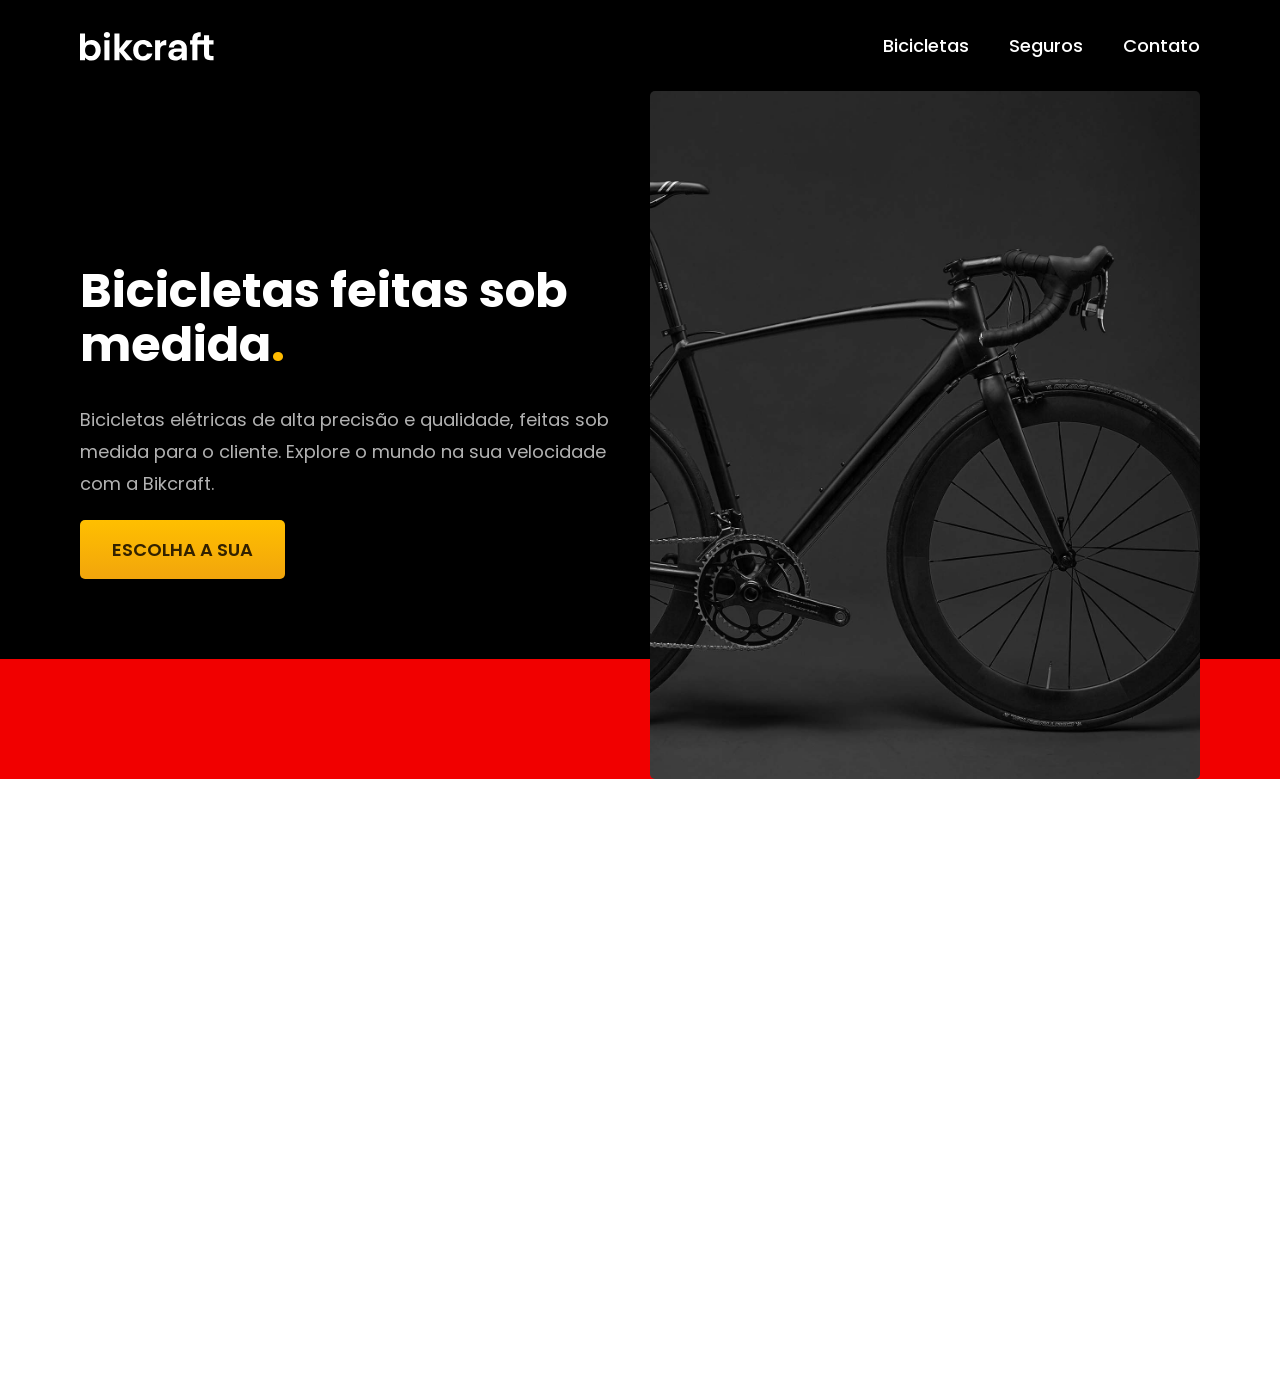
<file: index.html>
<!DOCTYPE html>
<html lang="pt-br">
<head>
    <title>Bikcraft</title>

    <meta charset="UTF-8">
    <meta http-equiv="X-UA-Compatible" content="IE=edge">
    <meta name="viewport" content="width=device-width, initial-scale=1.0">
    <link rel="stylesheet" href="./css/style.css">

    <link rel="preconnect" href="https://fonts.googleapis.com">
    <link rel="preconnect" href="https://fonts.gstatic.com" crossorigin>
    <link href="https://fonts.googleapis.com/css2?family=Poppins:wght@400;600&family=Roboto:wght@400;500&display=swap" rel="stylesheet">
</head>
<body>
    <!-- header -->
    <header class="header-bg">
        <div class="header-container">
            <a href="./index.html"><img src="./img/bikcraft.svg" alt="Logo"></a>

            <nav>
                <ul class="header-menu">
                    <li><a href="./bicicletas.html">Bicicletas</a></li>
                    <li><a href="./seguros.html">Seguros</a></li>
                    <li><a href="./contato.html">Contato</a></li>
                </ul>
            </nav>
        </div>
    </header>

    <!-- main -->
    <main class="introducao-bg">
        <div class="introducao-container">
            <div class="introducao-conteudo">
                <h1>Bicicletas feitas sob medida<span style="color: #FFBB00">.</span></h1>
                <p>Bicicletas elétricas de alta precisão e qualidade,  feitas sob medida para o cliente. Explore o mundo na sua velocidade com a Bikcraft.</p>
                <a href="./bicicletas.html">ESCOLHA A SUA</a>
            </div>

            <div class="introducao-img">
                <img src="./img/fotos/introducao.jpg" alt="Biclicleta Preta">
            </div>
        </div>
    </main>
</body>
</html>
</file>
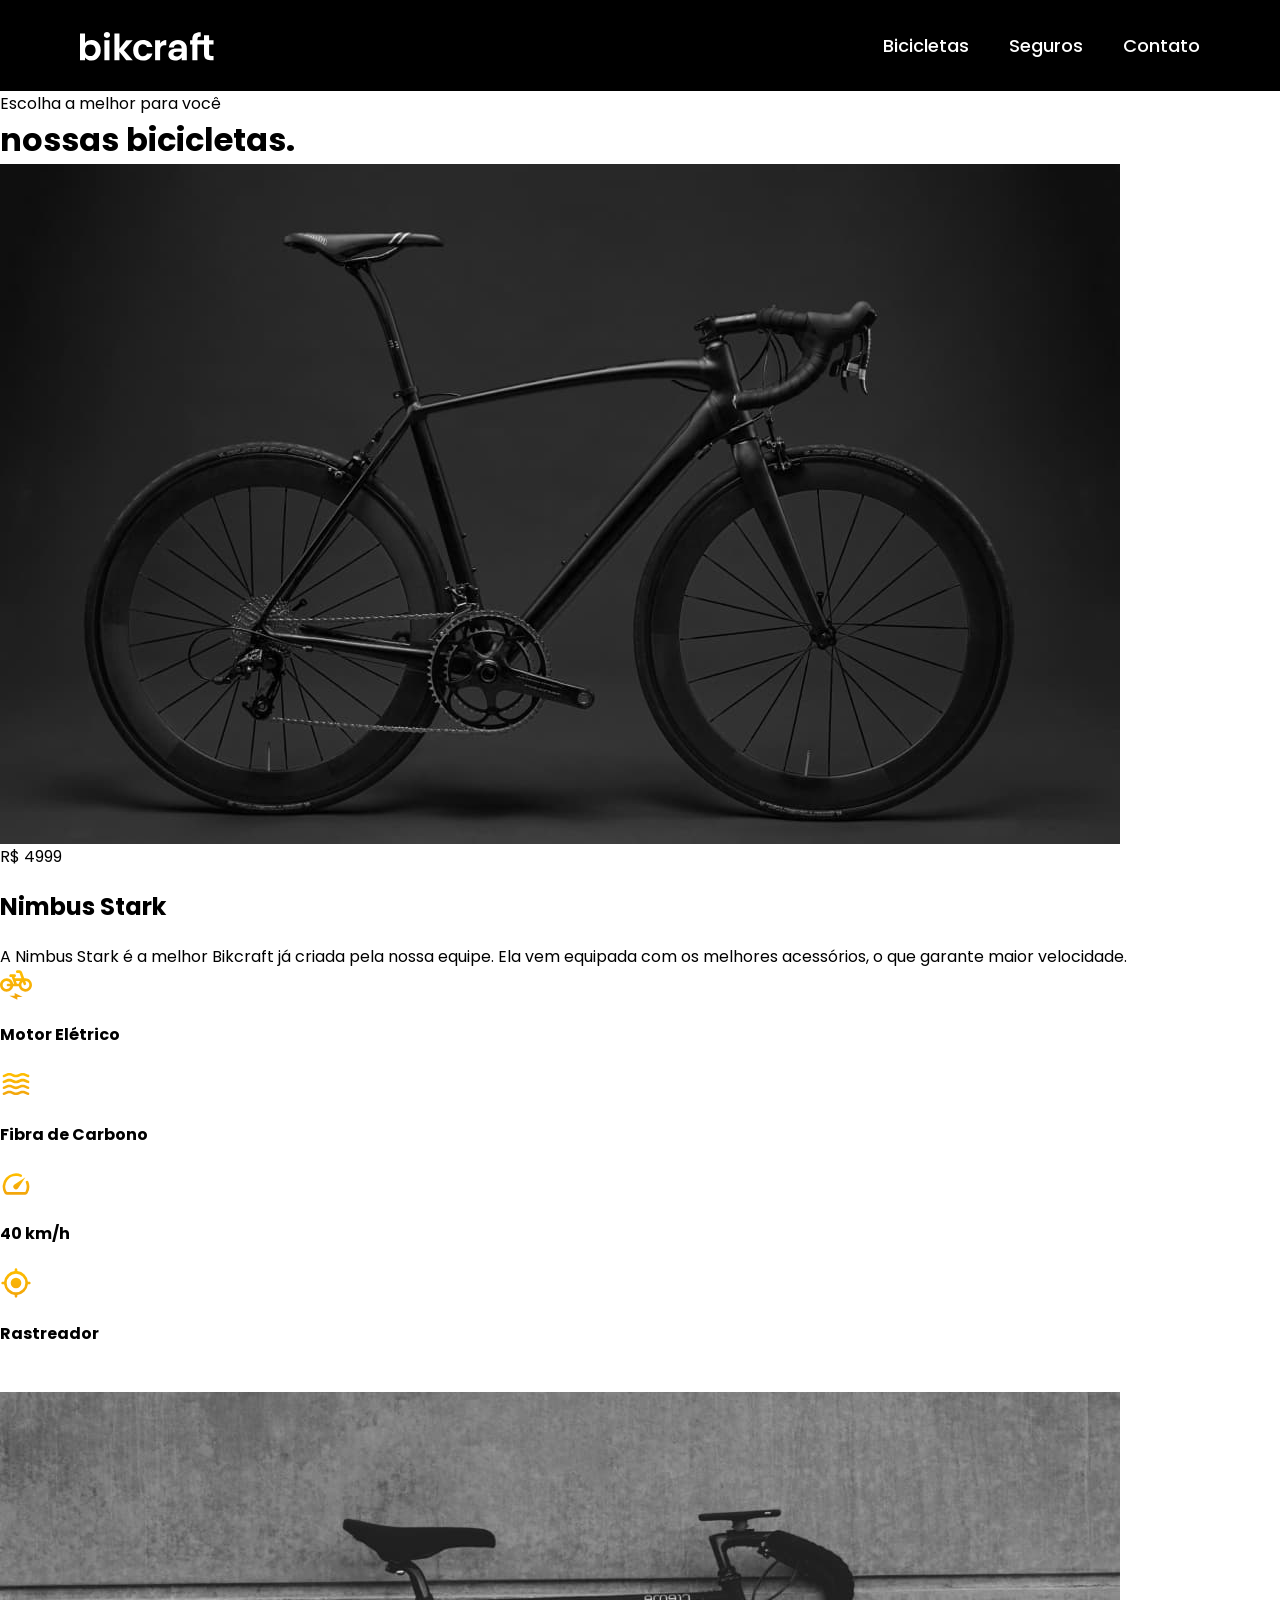
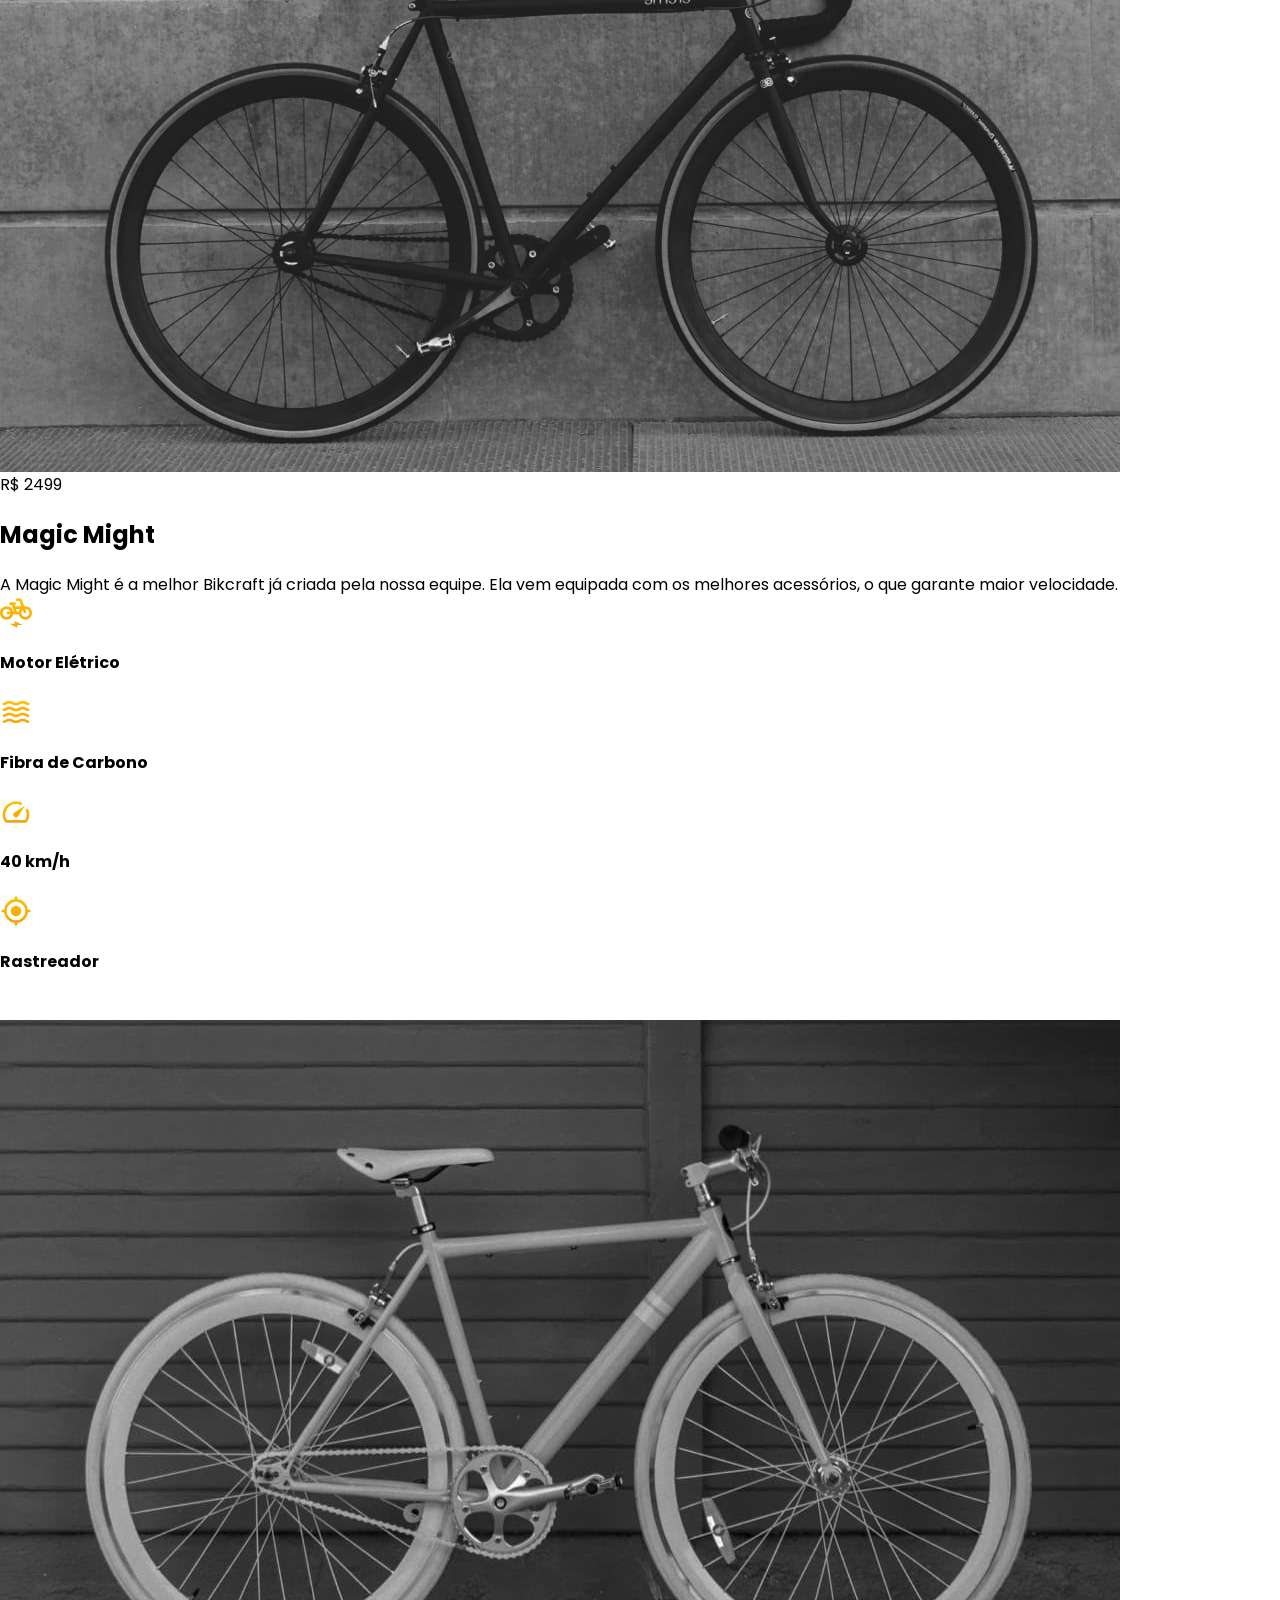
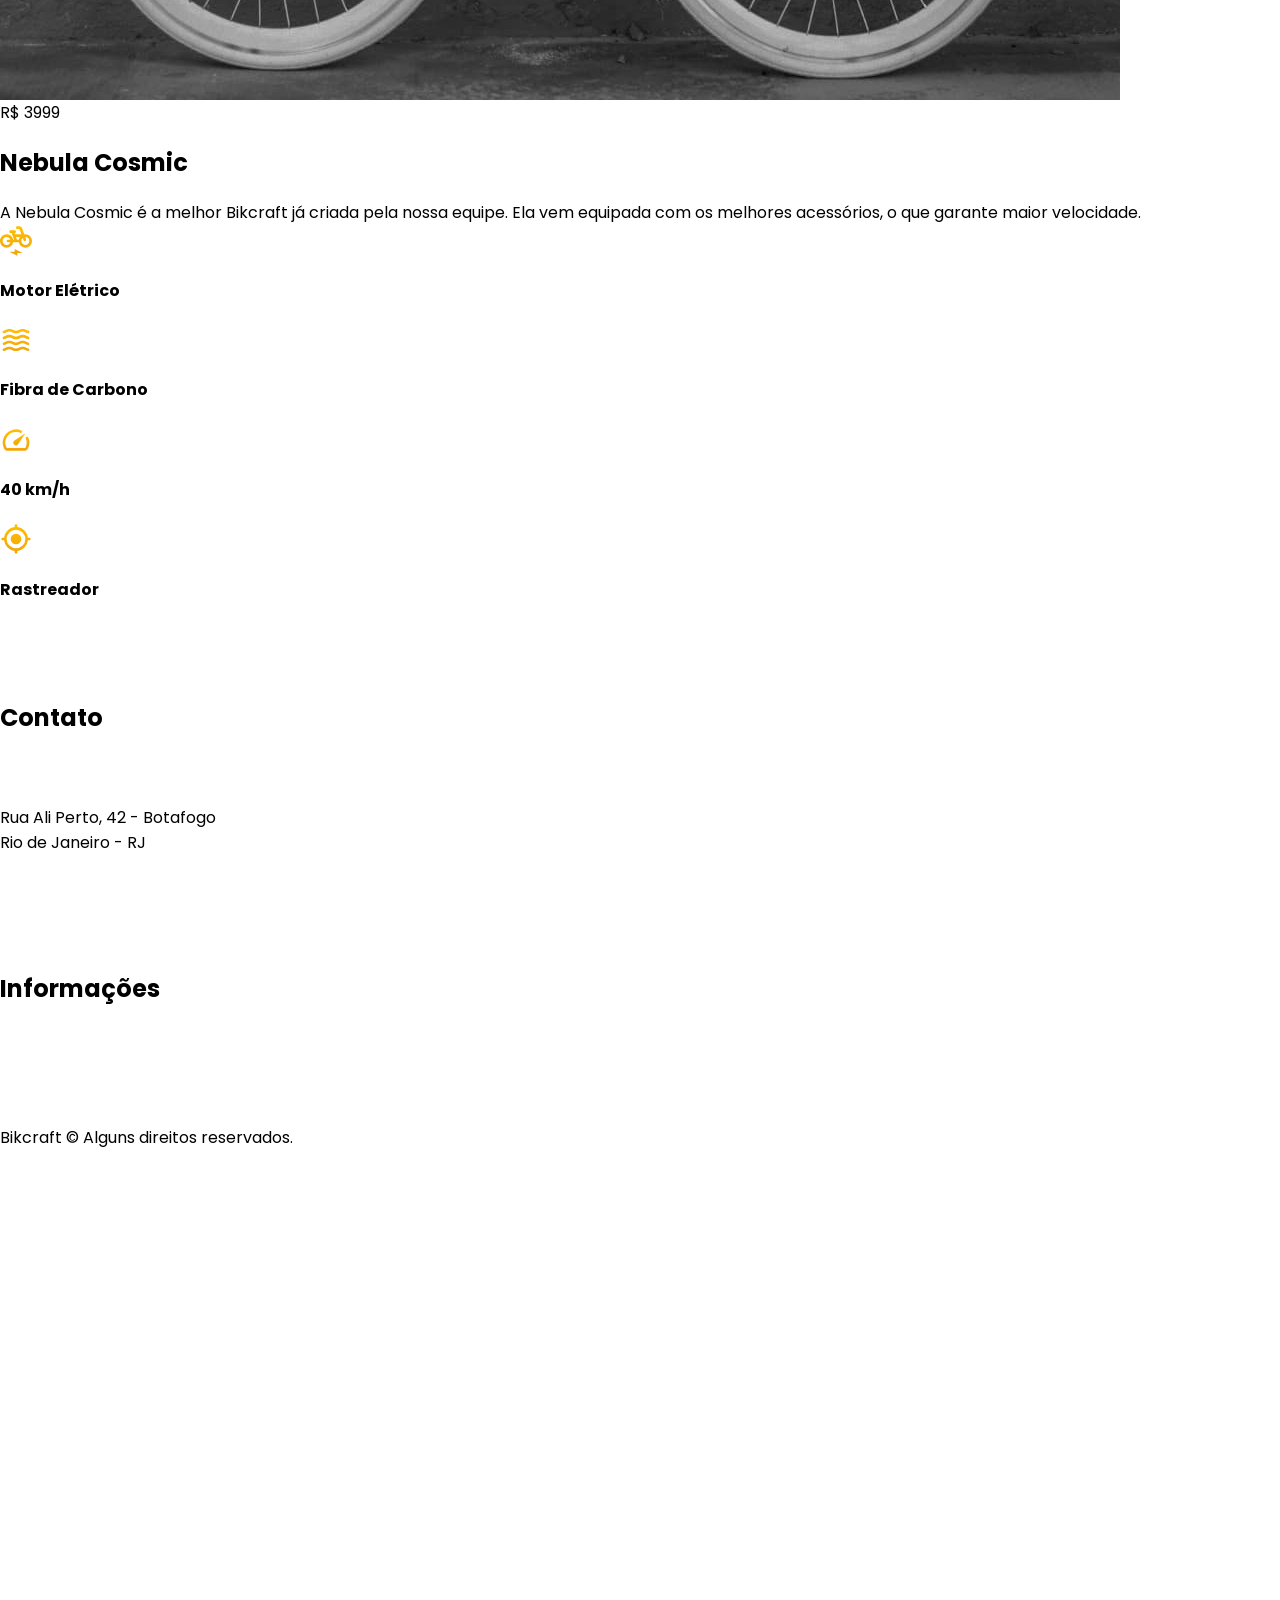
<file: bicicletas.html>
<!DOCTYPE html>
<html lang="pt-br">

<head>
  <title>Bicicletas - Bikcraft</title>
  <meta charset="UTF-8">
  <meta name="viewport" content="width=device-width, initial-scale=1.0">
  <meta name="description" content="Catálogo de bicicletas da empresa bikcraft, escolha a sua">

  <link rel="preload" href="./css/style.css" as="style">
  <link rel="stylesheet" href="./css/style.css">

  <link rel="preconnect" href="https://fonts.googleapis.com">
  <link rel="preconnect" href="https://fonts.gstatic.com" crossorigin>
  <link href="https://fonts.googleapis.com/css2?family=Merriweather:ital,wght@1,900&family=Poppins:wght@400;600&family=Roboto:wght@400;500&display=swap" rel="stylesheet">
</head>

<body>
  <header class="header-bg">
    <div class="container header-container">
      <a href="./"><img src="./img/bikcraft.svg" alt="Logo" width="136" height="32"></a>
      <nav>
        <ul class="header-menu font-1-m cor-c0">
          <li><a href="./bicicletas.html">Bicicletas</a></li>
          <li><a href="./seguros.html">Seguros</a></li>
          <li><a href="./contato.html">Contato</a></li>
        </ul>
      </nav>
    </div>
  </header>

  <main>
    <div class="termos-bg">
      <div class="container">
        <p class="font-2-l cor-c5">Escolha a melhor para você</p>
        <h1 class="font-1-xxl cor-c0">nossas bicicletas<span class="cor-p1">.</span></h1>
      </div>
    </div>

    <div>
      <div class="bicicletas container">
        <div class="bicicletas-imagem">
          <img src="./img/bicicletas/nimbus.jpg" alt="Bicicleta Nimbus">
          <span class="font-2-m cor-c0">R$ 4999</span>
        </div>
        <div class="bicicletas-conteudo">
          <h2 class="font-1-xl cor-c11">Nimbus Stark</h2>
          <p class="font-1-m cor-c8">A Nimbus Stark é a melhor Bikcraft já criada pela nossa equipe. Ela vem equipada com os melhores acessórios, o que garante maior velocidade.</p>
          <ul class="font-1-m-b cor-c8">
            <li>
              <img src="./img/icones/eletrica.svg" alt="">
              <h4>Motor Elétrico</h4>
            </li>
            <li>
              <img src="./img/icones/carbono.svg" alt="">
              <h4>Fibra de Carbono</h4>
            </li>
            <li>
              <img src="./img/icones/velocidade.svg" alt="">
              <h4>40 km/h</h4>
            </li>
            <li>
              <img src="./img/icones/rastreador.svg" alt="">
              <h4>Rastreador</h4>
            </li>
          </ul>
          <a class="botao seta" href="./bicicletas/nimbus.html">Mais Sobre</a>
        </div>
      </div>
    </div>

    <div class="bicicletas-bg">
      <div class="bicicletas container">
        <div class="bicicletas-imagem">
          <img src="./img/bicicletas/magic.jpg" alt="Bicicleta Nimbus">
          <span class="font-2-m cor-c0">R$ 2499</span>
        </div>
        <div class="bicicletas-conteudo">
          <h2 class="font-1-xl cor-c0">Magic Might</h2>
          <p class="font-1-m cor-c5">A Magic Might é a melhor Bikcraft já criada pela nossa equipe. Ela vem equipada com os melhores acessórios, o que garante maior velocidade.</p>
          <ul class="font-1-m-b cor-c5">
            <li>
              <img src="./img/icones/eletrica.svg" alt="">
              <h4>Motor Elétrico</h4>
            </li>
            <li>
              <img src="./img/icones/carbono.svg" alt="">
              <h4>Fibra de Carbono</h4>
            </li>
            <li>
              <img src="./img/icones/velocidade.svg" alt="">
              <h4>40 km/h</h4>
            </li>
            <li>
              <img src="./img/icones/rastreador.svg" alt="">
              <h4>Rastreador</h4>
            </li>
          </ul>
          <a class="botao seta" href="./bicicletas/magic.html">Mais Sobre</a>
        </div>
      </div>
    </div>

    <div>
      <div class="bicicletas container">
        <div class="bicicletas-imagem">
          <img src="./img/bicicletas/nebula.jpg" alt="Bicicleta Nimbus">
          <span class="font-2-m cor-c0">R$ 3999</span>
        </div>
        <div class="bicicletas-conteudo">
          <h2 class="font-1-xl cor-c11">Nebula Cosmic</h2>
          <p class="font-1-m cor-c8">A Nebula Cosmic é a melhor Bikcraft já criada pela nossa equipe. Ela vem equipada com os melhores acessórios, o que garante maior velocidade.</p>
          <ul class="font-1-m-b cor-c8">
            <li>
              <img src="./img/icones/eletrica.svg" alt="">
              <h4>Motor Elétrico</h4>
            </li>
            <li>
              <img src="./img/icones/carbono.svg" alt="">
              <h4>Fibra de Carbono</h4>
            </li>
            <li>
              <img src="./img/icones/velocidade.svg" alt="">
              <h4>40 km/h</h4>
            </li>
            <li>
              <img src="./img/icones/rastreador.svg" alt="">
              <h4>Rastreador</h4>
            </li>
          </ul>
          <a class="botao seta" href="./bicicletas/nebula.html">Mais Sobre</a>
        </div>
      </div>
    </div>

  </main>

  <footer class="footer-bg">
    <div class="footer container">
      <div class="footer-logo">
        <img src="./img/bikcraft.svg" alt="Bikcraft">
      </div>
      <div class="footer-contato">
        <h2 class="font-2-l-b cor-c0">Contato</h2>
        <div class="contato-informacoes">
          <ul class="font-2-m cor-c5">
            <li><a href="tel: +55(21)9999-9999">+55 21 9999-9999</a></li>
            <li><a href="mailto: contato@bikcraft.com">contato@bikcraft.com</a></li>
            <li>Rua Ali Perto, 42 - Botafogo</li>
            <li>Rio de Janeiro - RJ</li>
          </ul>
        </div>
        <div class="footer-redes">
          <ul>
            <li><a href="./"><img src="./img/redes/instagram.svg" alt="Instagram"></a></li>
            <li><a href="./"> <img src="./img/redes/facebook.svg" alt="Facebook"></a></li>
            <li><a href="./"><img src="./img/redes/youtube.svg" alt="Youtube"></a></li>
          </ul>
        </div>
      </div>
      <div class="footer-informacoes">
        <h2 class="font-2-l-b cor-c0">Informações</h3>
          <ul class="font-2-m cor-c5">
            <li><a href="./bicicletas.html">Bicicletas</a></li>
            <li><a href="./seguros.html">Seguros</a></li>
            <li><a href="./contato.html">Contato</a></li>
            <li><a href="./termos.html">Termos e Condições</a></li>
          </ul>
      </div>
      <p class="rodape font-2-m cor-c5">Bikcraft © Alguns direitos reservados.</p>
    </div>
  </footer>
</body>
</file>
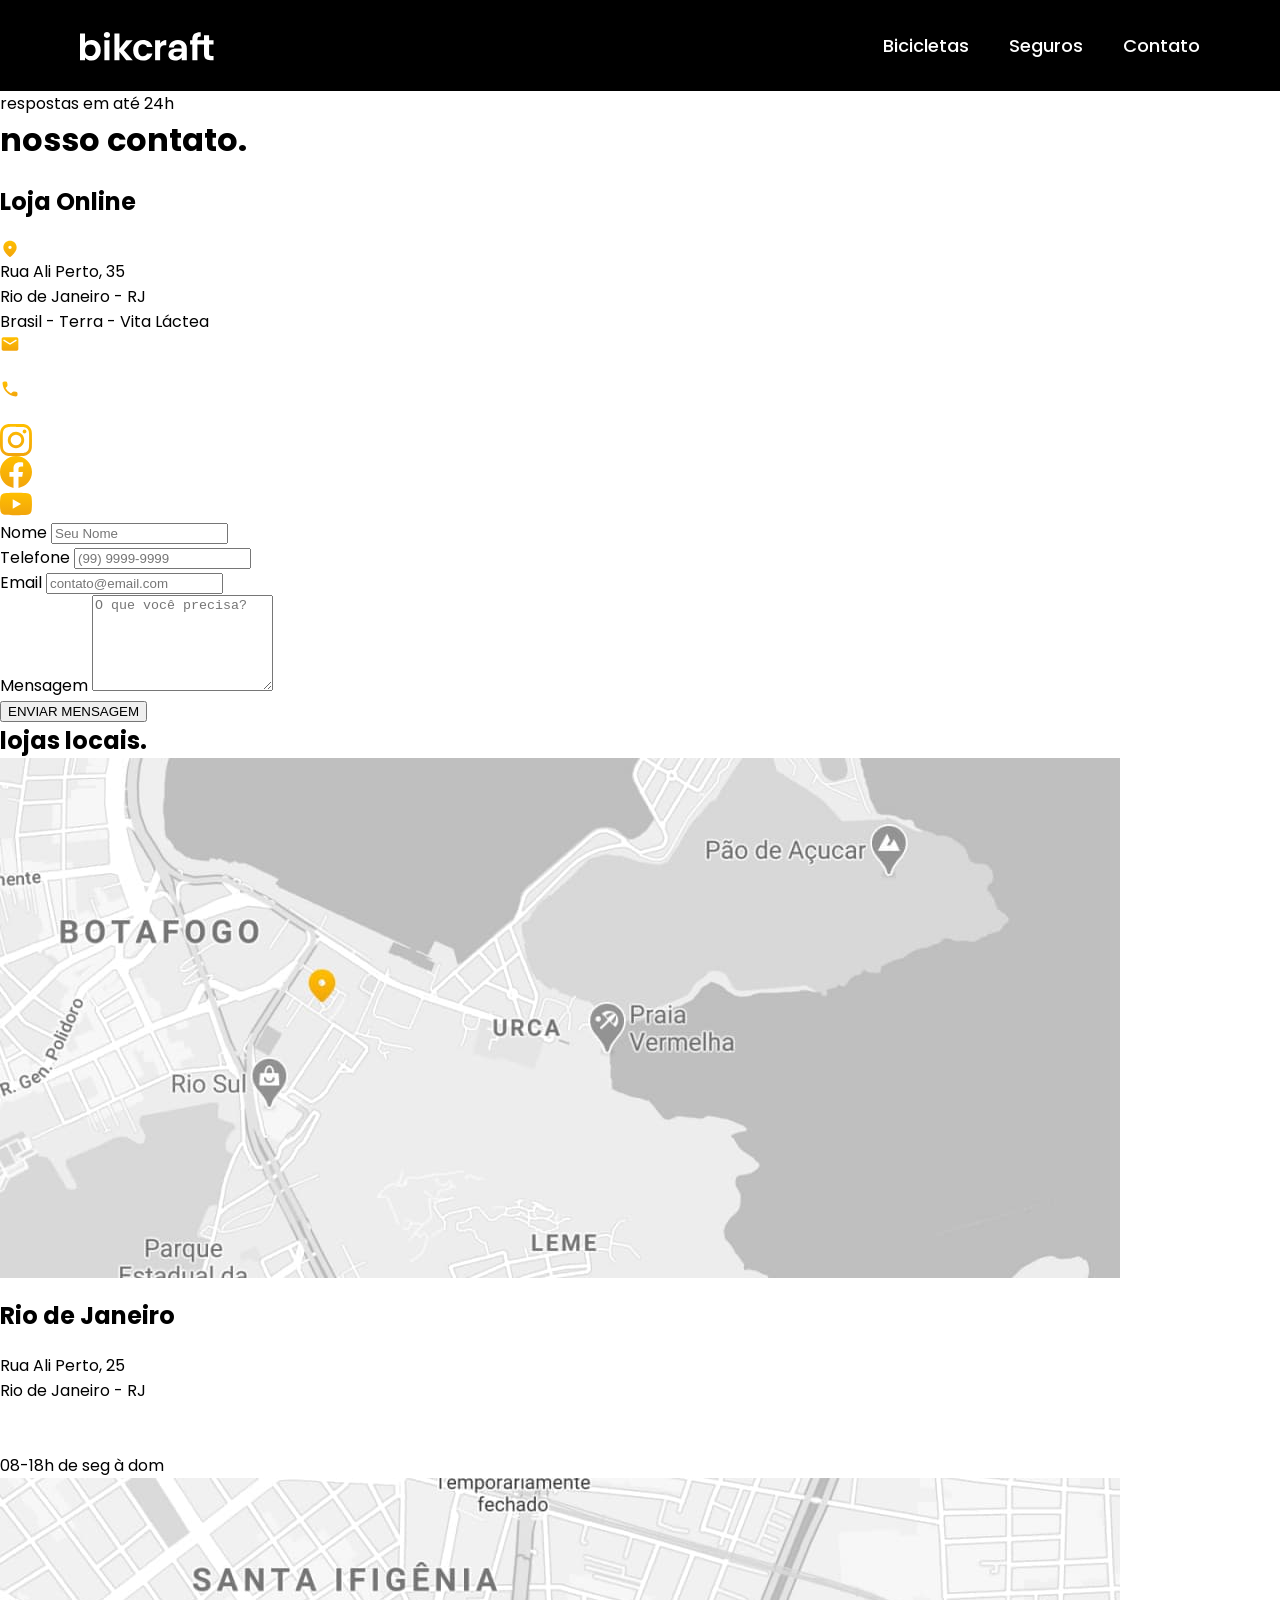
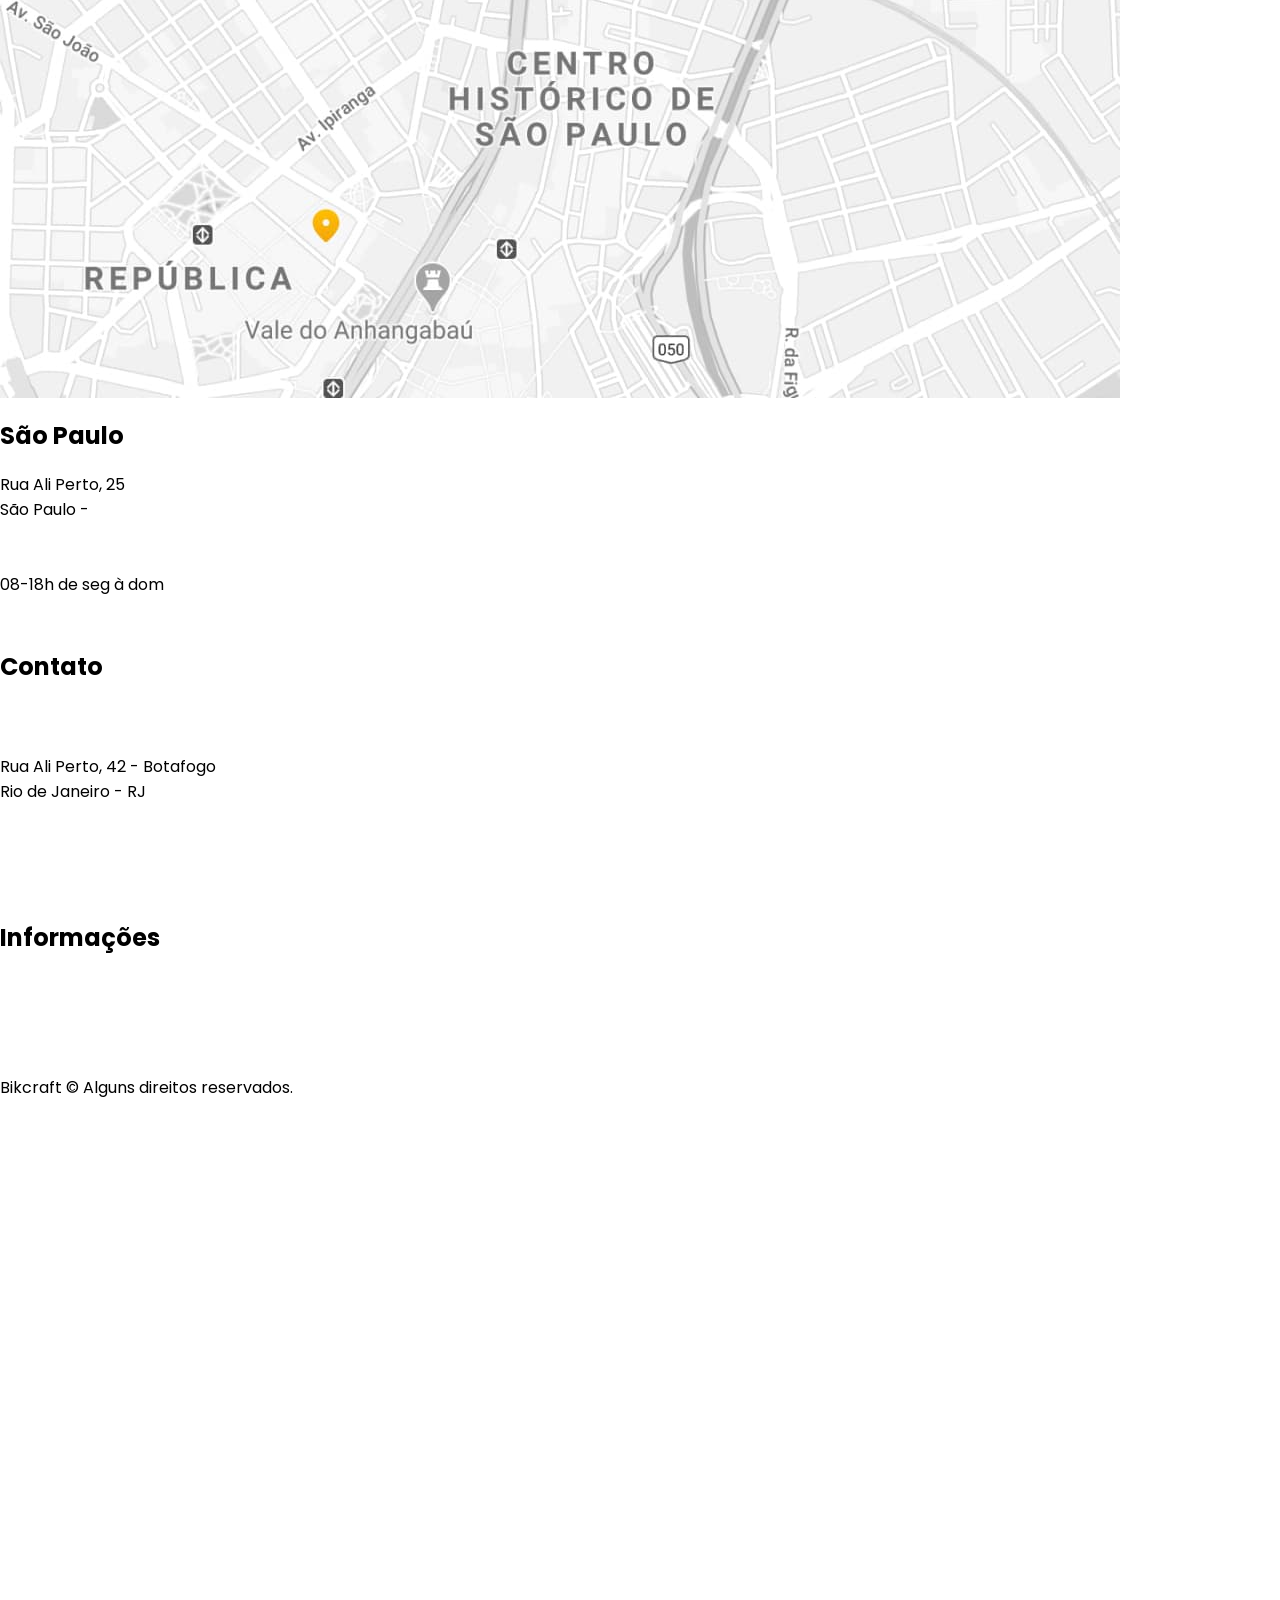
<file: contato.html>
<!DOCTYPE html>
<html lang="pt-br">

<head>
  <title>Contato - Bikcraft</title>
  <meta charset="UTF-8">
  <meta name="viewport" content="width=device-width, initial-scale=1.0">
  <meta name="description" content="">

  <link rel="preload" href="./css/style.css" as="style">
  <link rel="stylesheet" href="./css/style.css">

  <link rel="preconnect" href="https://fonts.googleapis.com">
  <link rel="preconnect" href="https://fonts.gstatic.com" crossorigin>
  <link href="https://fonts.googleapis.com/css2?family=Merriweather:ital,wght@1,900&family=Poppins:wght@400;600&family=Roboto:wght@400;500&display=swap" rel="stylesheet">
</head>

<body>
  <header class="header-bg">
    <div class="container header-container">
      <a href="./"><img src="./img/bikcraft.svg" alt="Logo" width="136" height="32"></a>
      <nav>
        <ul class="header-menu font-1-m cor-c0">
          <li><a href="./bicicletas.html">Bicicletas</a></li>
          <li><a href="./seguros.html">Seguros</a></li>
          <li><a href="./contato.html">Contato</a></li>
        </ul>
      </nav>
    </div>
  </header>

  <main class="termos">
    <div id="termos-bg" class="termos-bg">
      <div class="container">
        <p class="font-2-l cor-c5">respostas em até 24h</p>
        <h1 class="font-1-xxl cor-c0">nosso contato<span class="cor-p1">.</span></h1>
      </div>
    </div>
    <div class="contato-bg">
      <div class="contato container">
        <div class="contato-conteudo">
          <h2 class="font-1-m cor-c0">Loja Online</h2>
          <div class="contato-endereco font-2-s cor-c4">
            <img src="./img/icones/local.svg" alt="">
            <p>Rua Ali Perto, 35</p>
            <p>Rio de Janeiro - RJ</p>
            <p>Brasil - Terra - Vita Láctea</p>
          </div>
          <address class="contato-meios font-2-s cor-c4">
            <img src="./img/icones/email.svg" alt="">
            <a href="mailto:vendas@bikcraft.com">vendas@bikcraft.com</a>
            <a href="assistencia@bikcraft.com">assistencia@bikcraft.com</a>
          </address>
          <address class="contato-meios font-2-s cor-c4">
            <img src="./img/icones/telefone.svg" alt="">
            <a href="tel:+55 21 9999-9999">+55 21 9999-9999</a>
          </address>
          <div class="contato-redes">
            <a href="./"><img src="./img/redes/instagram-p.svg" alt=""></a>
            <a href="./"><img src="./img/redes/facebook-p.svg" alt=""></a>
            <a href="./"><img src="./img/redes/youtube-p.svg" alt=""></a>
          </div>
        </div>
        <div class="contato-formulario">
          <form class="form" action="./">
            <div class="contato-nome">
              <label for="nome">Nome</label>
              <input type="text" id="nome" placeholder="Seu Nome">
            </div>
            <div class="contato-telefone">
              <label for="telefone">Telefone</label>
              <input type="text" id="telefone" placeholder="(99) 9999-9999">
            </div>
            <div id="col-2" class="contato-email">
              <label for="email">Email</label>
              <input type="email" id="email" placeholder="contato@email.com">
            </div>
            <div id="col-2" class="contato-mensagem">
              <label for="mensagem">Mensagem</label>
              <textarea rows="6" name="mensagem" id="mensagem" placeholder="O que você precisa?"></textarea>
            </div>
            <button id="col-2" class="botao">ENVIAR MENSAGEM</button>
          </form>
        </div>
      </div>
    </div>
  </main>

  <section class="lojas-bg" aria-label="Lojas">
    <div class="lojas container">
      <h1 class="font-1-xxl cor-c11">lojas locais<span class="cor-p1">.</span></h1>
      <div class="lojas-container">
        <div class="lojas-local">
          <div class="lojas-imagem">
            <img src="./img/lojas/rj.jpg" alt="">
          </div>
          <div class="lojas-conteudo">
            <h2 id="col-2" class="font-1-xl cor-c11">Rio de Janeiro</h2>
            <div class="loja-lista font-2-s cor-c8">
              <p>Rua Ali Perto, 25</p>
              <p>Rio de Janeiro - RJ</p>
            </div>
            <div class="loja-lista font-2-s cor-c8">
              <a class="font-2-s cor-c8" href="mailto:rio@bikcraft.com">
                <p>rio@bikcraft.com</p>
              </a>
              <a class="font-2-s cor-c8" href="tel: +55 21 9999-9999">
                <p>21 9999-9999</p>
              </a>
            </div>
            <p id="col-2" class="font-1-m-b cor-c11">08-18h de seg à dom</p>
          </div>
        </div>

        <div class="lojas-local">
          <div class="lojas-imagem">
            <img src="./img/lojas/sp.jpg" alt="">
          </div>
          <div class="lojas-conteudo">
            <h2 id="col-2" class="col2 font-1-xl cor-c11">São Paulo</h2>
            <div class="loja-lista font-2-s cor-c8">
              <p>Rua Ali Perto, 25</p>
              <p>São Paulo - <SPan></SPan></p>
            </div>
            <div class="loja-lista font-2-s cor-c8">
              <a class="font-2-s cor-c8" href="mailto:rio@bikcraft.com">
                <p>sp@bikcraft.com</p>
              </a>
              <a class="font-2-s cor-c8" href="tel: +55 11 9999-9999">
                <p>11 9999-9999</p>
              </a>
            </div>
            <p id="col-2" class="font-1-m-b cor-c11">08-18h de seg à dom</p>
          </div>
        </div>
      </div>
    </div>
  </section>

  <footer class="footer-bg">
    <div class="footer container">
      <div class="footer-logo">
        <img src="./img/bikcraft.svg" alt="Bikcraft">
      </div>
      <div class="footer-contato">
        <h2 class="font-2-l-b cor-c0">Contato</h2>
        <div class="contato-informacoes">
          <ul class="font-2-m cor-c5">
            <li><a href="tel: +55(21)9999-9999">+55 21 9999-9999</a></li>
            <li><a href="mailto: contato@bikcraft.com">contato@bikcraft.com</a></li>
            <li>Rua Ali Perto, 42 - Botafogo</li>
            <li>Rio de Janeiro - RJ</li>
          </ul>
        </div>
        <div class="footer-redes">
          <ul>
            <li><a href="./"><img src="./img/redes/instagram.svg" alt="Instagram"></a></li>
            <li><a href="./"> <img src="./img/redes/facebook.svg" alt="Facebook"></a></li>
            <li><a href="./"><img src="./img/redes/youtube.svg" alt="Youtube"></a></li>
          </ul>
        </div>
      </div>
      <div class="footer-informacoes">
        <h2 class="font-2-l-b cor-c0">Informações</h3>
          <ul class="font-2-m cor-c5">
            <li><a href="./bicicletas.html">Bicicletas</a></li>
            <li><a href="./seguros.html">Seguros</a></li>
            <li><a href="./contato.html">Contato</a></li>
            <li><a href="./termos.html">Termos e Condições</a></li>
          </ul>
      </div>
      <p class="rodape font-2-m cor-c5">Bikcraft © Alguns direitos reservados.</p>
    </div>
  </footer>

  </main>
</body>
</file>
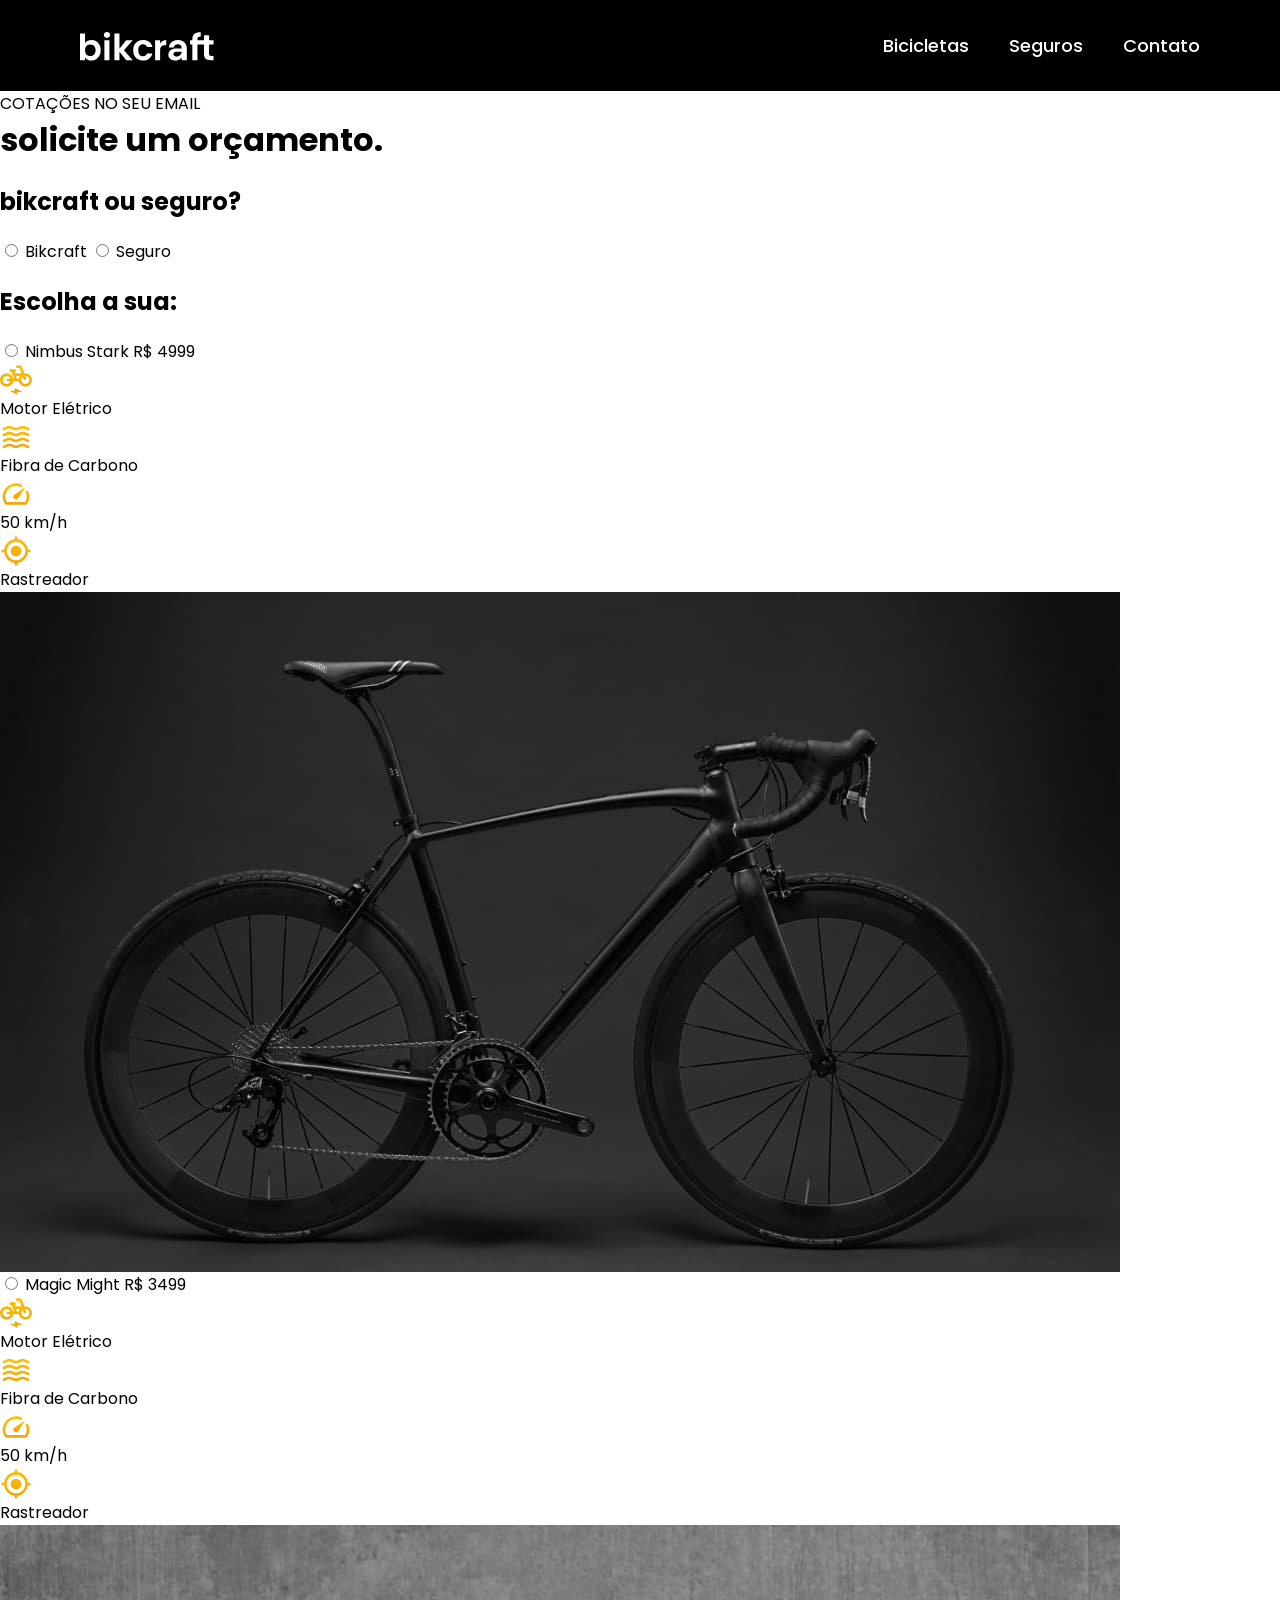
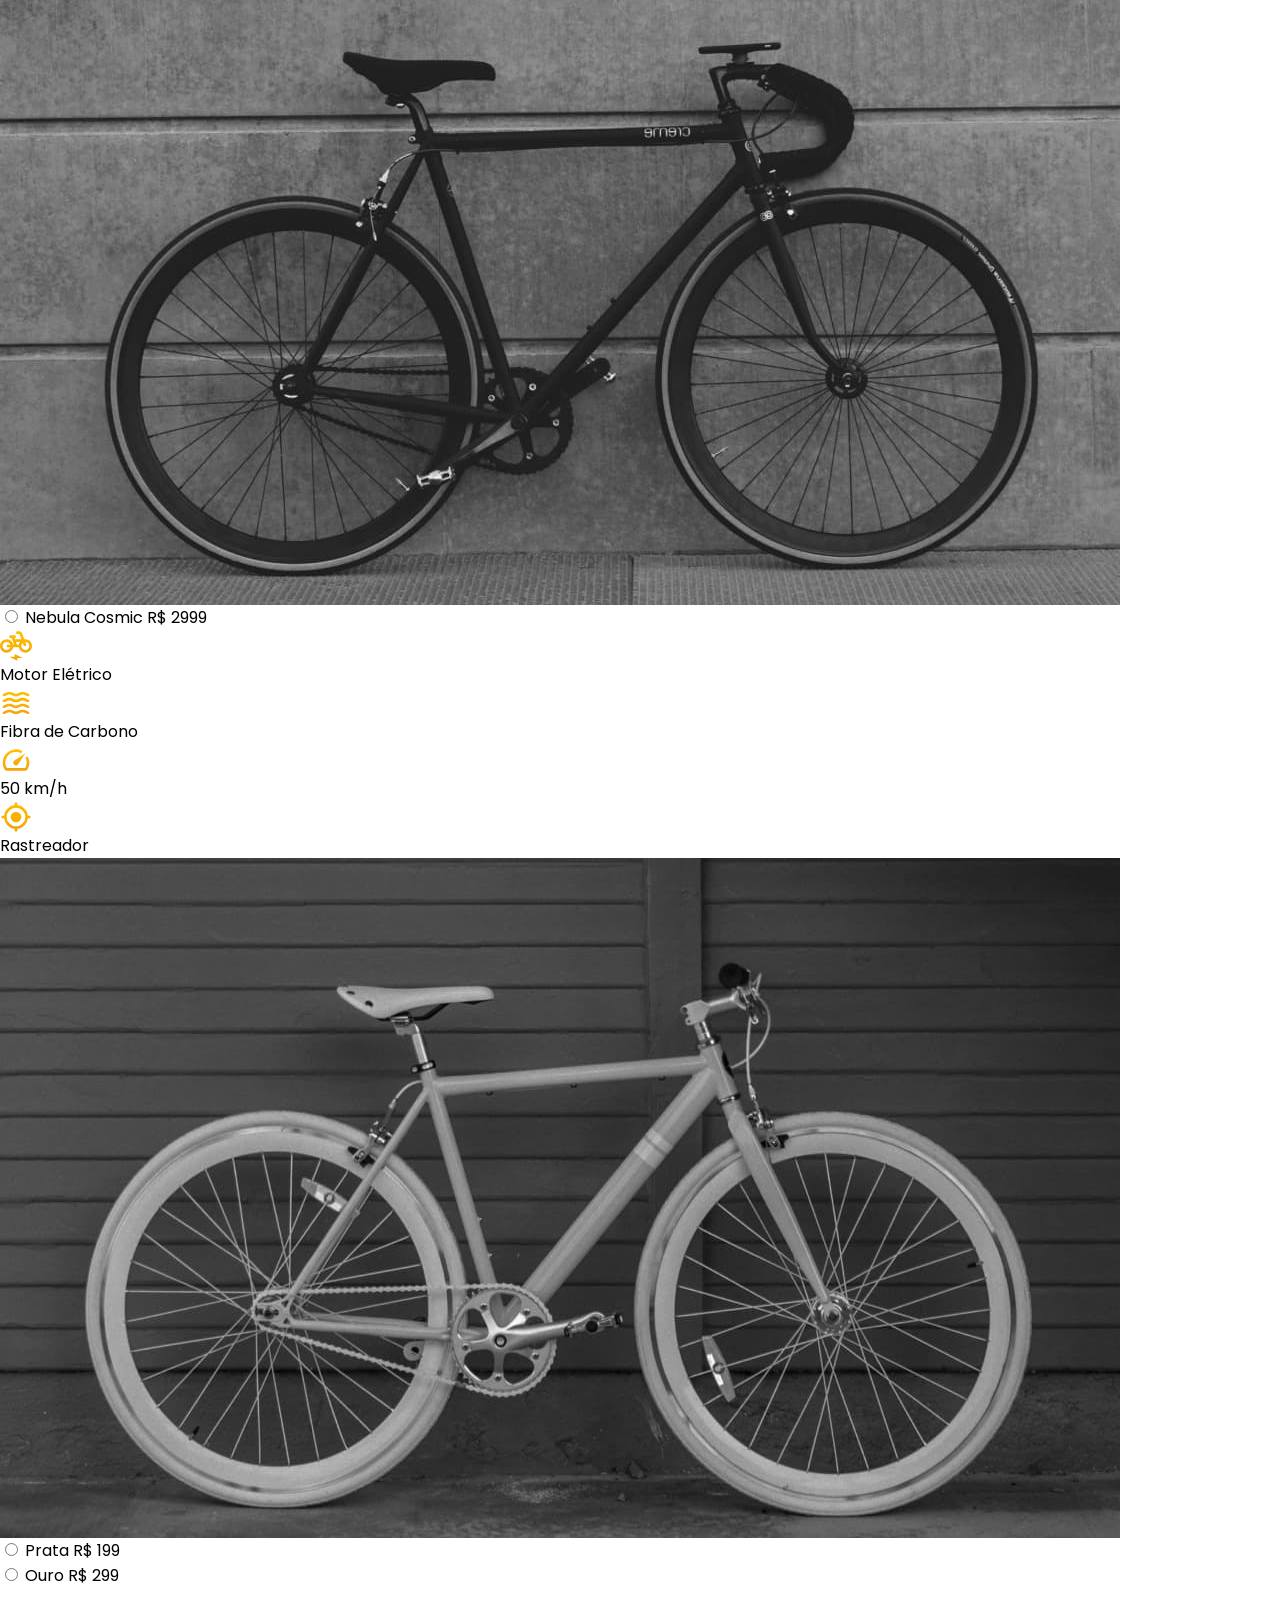
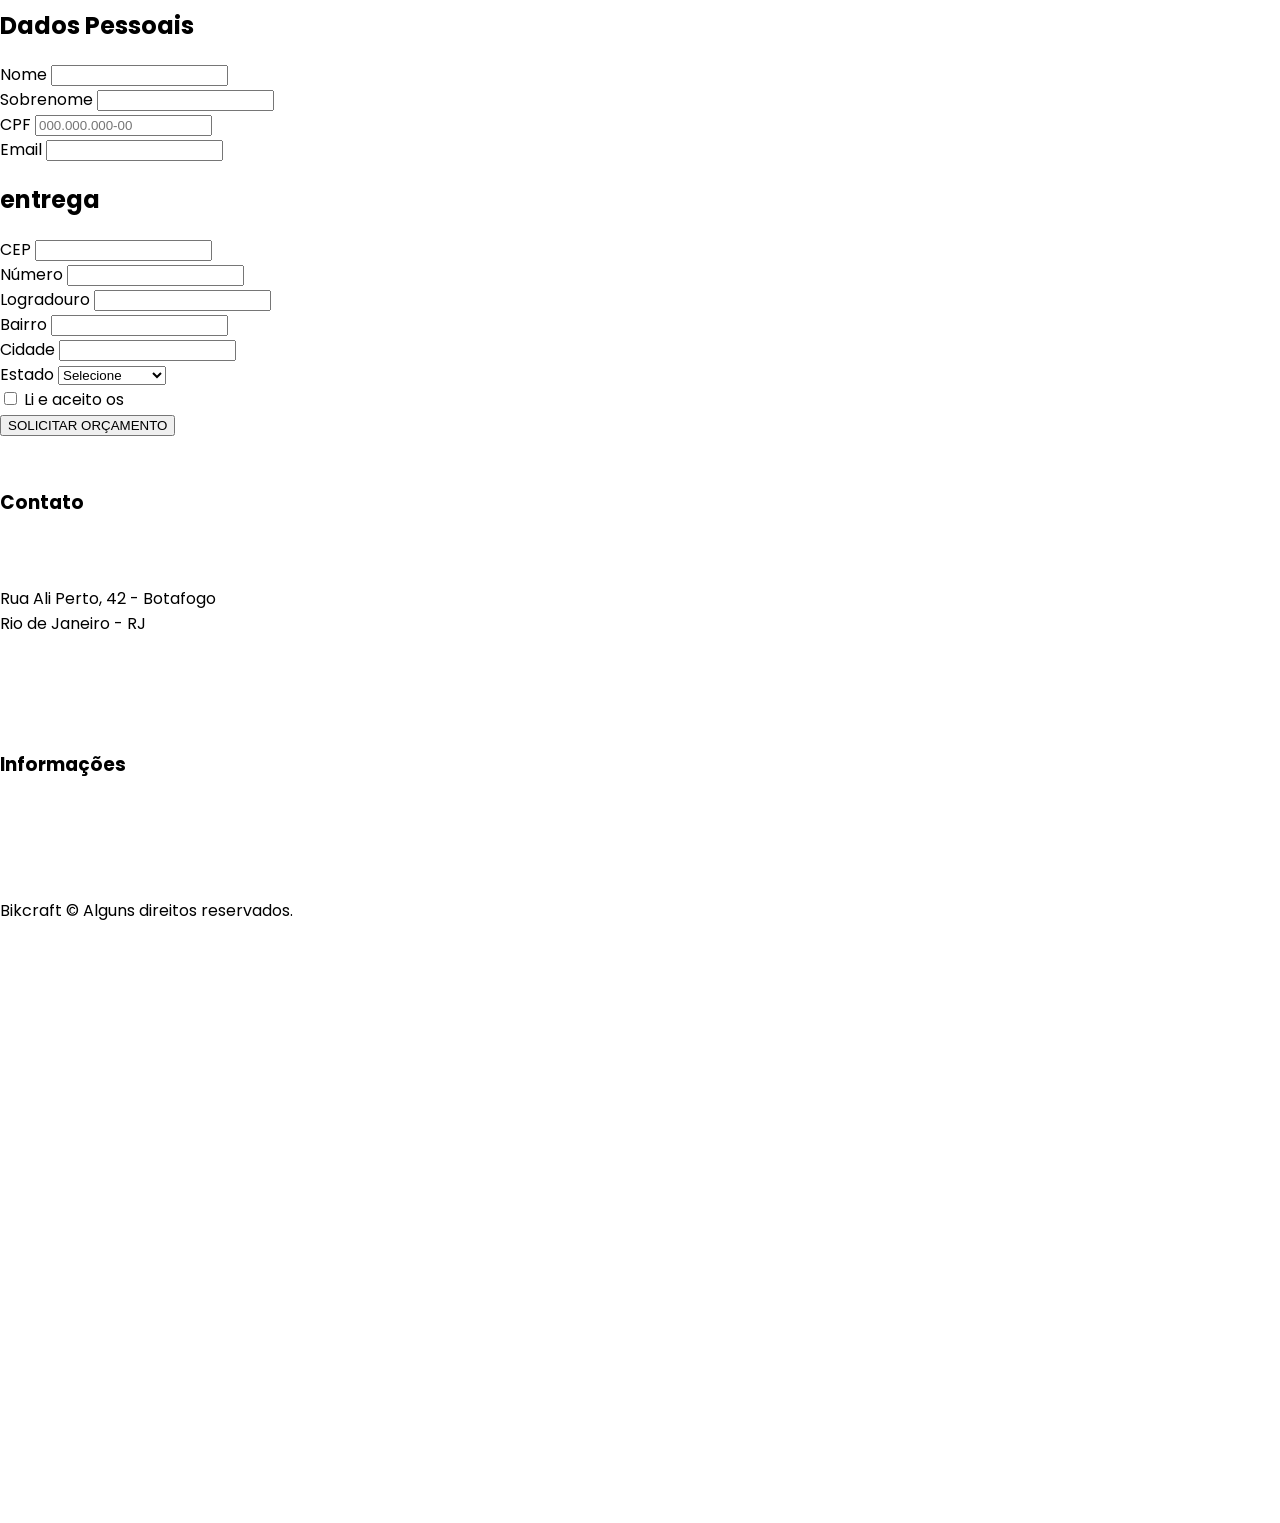
<file: orcamento.html>
<!DOCTYPE html>
<html lang="pt-br">

<head>
  <title>Orçamento - Bikcraft</title>
  <meta charset="UTF-8">
  <meta name="viewport" content="width=device-width, initial-scale=1.0">
  <meta name="description" content="">

  <link rel="preload" href="./css/style.css" as="style">
  <link rel="stylesheet" href="./css/style.css">

  <link rel="preconnect" href="https://fonts.googleapis.com">
  <link rel="preconnect" href="https://fonts.gstatic.com" crossorigin>
  <link href="https://fonts.googleapis.com/css2?family=Merriweather:ital,wght@1,900&family=Poppins:wght@400;600&family=Roboto:wght@400;500&display=swap" rel="stylesheet">
</head>

<body>
  <header class="header-bg">
    <div class="container header-container">
      <a href="./"><img src="./img/bikcraft.svg" alt="Logo" width="136" height="32"></a>
      <nav>
        <ul class="header-menu font-1-m cor-c0">
          <li><a href="./bicicletas.html">Bicicletas</a></li>
          <li><a href="./seguros.html">Seguros</a></li>
          <li><a href="./contato.html">Contato</a></li>
        </ul>
      </nav>
    </div>
  </header>

  <main id="orcamento-bg" class="termos">
    <div id="termos-bg" class="termos-bg">
      <div class="container">
        <p class="font-2-l cor-c5">COTAÇÕES NO SEU EMAIL</p>
        <h1 class="font-1-xxl cor-c0">solicite um orçamento<span class="cor-p1">.</span></h1>
      </div>
    </div>

    <div class="orcamento container">
      <form action="./" class="orcamento-bike">
        <h2 id="col-2" class="font-1-xs">bikcraft ou seguro?</h2>

        <input type="radio" id="bikcraft" name="seguro">
        <label for="bikcraft">Bikcraft</label>

        <input type="radio" id="seguro" name="seguro">
        <label for="seguro">Seguro</label>

        <div class="bicicletas-display seguro-display" id="col-2">
          <h2 class="font-1-xs">Escolha a sua:</h2>
        </div>

        <div class="bicicletas-display" id="col-2">
          <input type="radio" id="nimbus" name="bicicletas">
          <label for="nimbus">Nimbus Stark <span>R$ 4999</span></label>

          <div id="col-2" class="font-1-xs cor-c8 orcamento-nimbus">
            <ul>
              <li>
                <img src="./img/icones/eletrica.svg" alt="">
                <p>Motor Elétrico</p>
              </li>
              <li>
                <img src="./img/icones/carbono.svg" alt="">
                <p>Fibra de Carbono</p>
              </li>
              <li>
                <img src="./img/icones/velocidade.svg" alt="">
                <p>50 km/h</p>
              </li>
              <li>
                <img src="./img/icones/rastreador.svg" alt="">
                <p>Rastreador</p>
              </li>
            </ul>
            <img src="./img/bicicletas/nimbus.jpg" alt="">
          </div>
        </div>

        <div class="bicicletas-display" id="col-2">
          <input type="radio" id="magic" name="bicicletas">
          <label for="magic">Magic Might <span>R$ 3499</span></label>

          <div id="col-2" class="font-1-xs cor-c8 orcamento-magic">
            <ul>
              <li>
                <img src="./img/icones/eletrica.svg" alt="">
                <p>Motor Elétrico</p>
              </li>
              <li>
                <img src="./img/icones/carbono.svg" alt="">
                <p>Fibra de Carbono</p>
              </li>
              <li>
                <img src="./img/icones/velocidade.svg" alt="">
                <p>50 km/h</p>
              </li>
              <li>
                <img src="./img/icones/rastreador.svg" alt="">
                <p>Rastreador</p>
              </li>
            </ul>
            <img src="./img/bicicletas/magic.jpg" alt="">
          </div>
        </div>

        <div class="bicicletas-display" id="col-2">
          <input type="radio" id="nebula" name="bicicletas">
          <label for="nebula">Nebula Cosmic <span>R$ 2999</span></label>

          <div id="col-2" class="font-1-xs cor-c8 orcamento-nebula">
            <ul>
              <li>
                <img src="./img/icones/eletrica.svg" alt="">
                <p>Motor Elétrico</p>
              </li>
              <li>
                <img src="./img/icones/carbono.svg" alt="">
                <p>Fibra de Carbono</p>
              </li>
              <li>
                <img src="./img/icones/velocidade.svg" alt="">
                <p>50 km/h</p>
              </li>
              <li>
                <img src="./img/icones/rastreador.svg" alt="">
                <p>Rastreador</p>
              </li>
            </ul>
            <img src="./img/bicicletas/nebula.jpg" alt="">
          </div>
        </div>

        <div class="seguro-display" id="col-2">
          <input type="radio" id="prata" name="plano">
          <label for="prata">Prata <span>R$ 199</span></label>
        </div>

        <div class="seguro-display" id="col-2">
          <input type="radio" id="ouro" name="plano">
          <label for="ouro">Ouro <span>R$ 299</span></label>
        </div>
      </form>

      <div class="font-1-s orcamento-formulario">
        <form action="./" class="form">
          <h2 id="col-2" class="font-1-xs">Dados Pessoais</h2>

          <div>
            <label for="name">Nome</label>
            <input type="text" id="name">
          </div>

          <div>
            <label for="sobrenome">Sobrenome</label>
            <input type="text" id="sobrenome">
          </div>

          <div id="col-2">
            <label for="cpf">CPF</label>
            <input type="text" id="cpf" placeholder="000.000.000-00">
          </div>

          <div id="col-2">
            <label for="email">Email</label>
            <input type="text" id="email">
          </div>
        </form>

        <form action="./" class="form">
          <h2 id="col-2" class="font-1-xs">entrega</h2>
          <div>
            <label for="cep">CEP</label>
            <input type="text" id="cep">
          </div>

          <div>
            <label for="numero">Número</label>
            <input type="text" id="numero">
          </div>

          <div>
            <label for="logradouro">Logradouro</label>
            <input type="text" id="logradouro">
          </div>

          <div>
            <label for="bairro">Bairro</label>
            <input type="text" id="bairro">
          </div>

          <div>
            <label for="cidade">Cidade</label>
            <input type="text" id="cidade">
          </div>

          <div>
            <label for="estado">Estado</label>
            <select name="estado" id="estado">
              <option value="" disabled selected>Selecione</option>
              <option value="sp">São Paulo</option>
              <option value="rj">Rio de Janeiro</option>
              <option value="go">Goiás</option>
            </select>
          </div>

          <div id="col-2" class="condicoes">
            <input type="checkbox" name="termos" id="termos">
            <label for="termos">Li e aceito os <a href="">termos e condições.</a></label>
          </div>

          <button id="col-2" class="botao">SOLICITAR ORÇAMENTO</button>
        </form>
      </div>
    </div>

  </main>

  <footer class=" footer-bg">
    <div class="footer container">
      <div class="footer-logo">
        <img src="./img/bikcraft.svg" alt="Bikcraft">
      </div>
      <div class="footer-contato">
        <h3 class="font-2-l-b cor-c0">Contato</h3>
        <ul class="font-2-m cor-c5">
          <li><a href="tel: +55(21)9999-9999">+55 21 9999-9999</a></li>
          <li><a href="mailto: contato@bikcraft.com">contato@bikcraft.com</a></li>
          <li>Rua Ali Perto, 42 - Botafogo</li>
          <li>Rio de Janeiro - RJ</li>
        </ul>
        <div class="footer-redes">
          <ul>
            <li><a href="./"><img src="./img/redes/instagram.svg" alt="Instagram"></a></li>
            <li><a href="./"> <img src="./img/redes/facebook.svg" alt="Facebook"></a></li>
            <li><a href="./"><img src="./img/redes/youtube.svg" alt="Youtube"></a></li>
          </ul>
        </div>
      </div>
    </div>
    <div class="footer-informacoes">
      <h3 class="font-2-l-b cor-c0">Informações</h3>
      <ul class="font-2-m cor-c5">
        <li><a href="./bicicletas.html">Bicicletas</a></li>
        <li><a href="./seguros.html">Seguros</a></li>
        <li><a href="./contato.html">Contato</a></li>
        <li><a href="./termos.html">Termos e Condições</a></li>
      </ul>
    </div>
    <p class="rodape font-2-m cor-c5">Bikcraft © Alguns direitos reservados.</p>
    </div>
  </footer>

  </main>
</body>
</file>
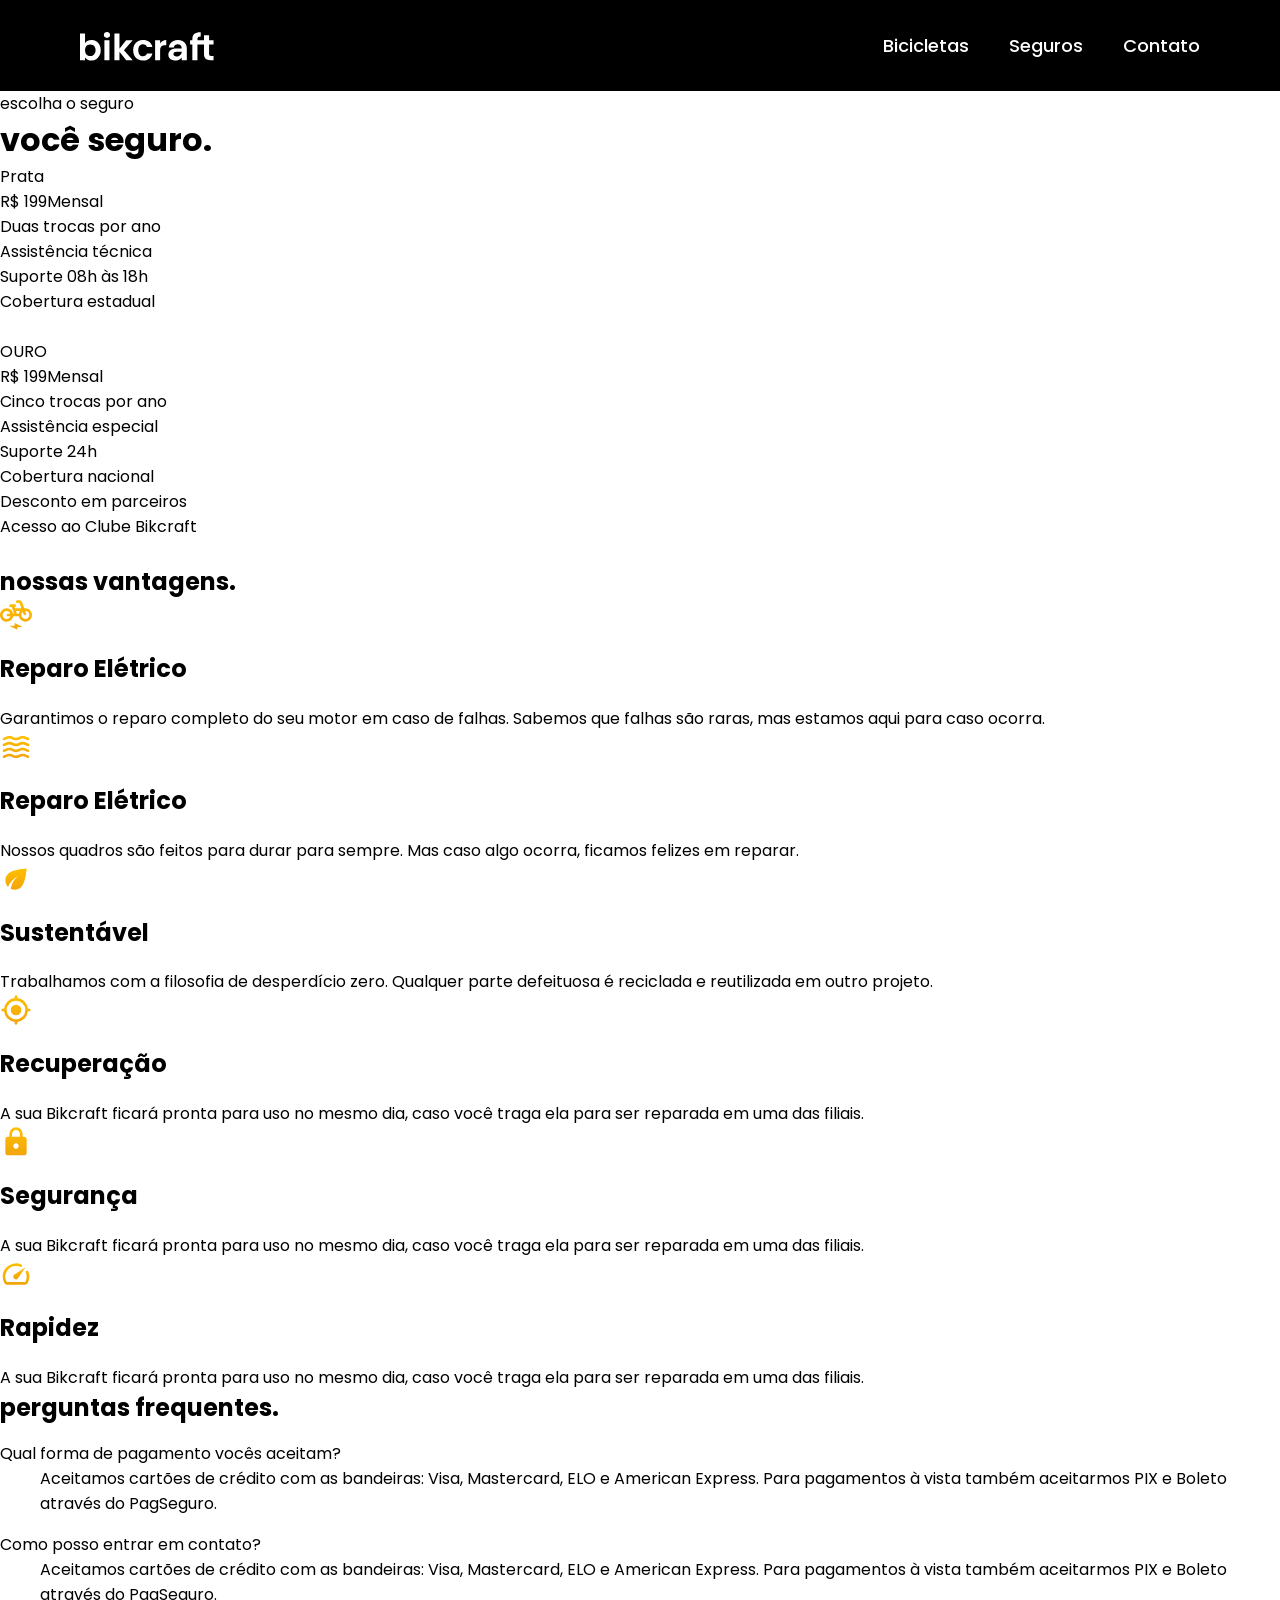
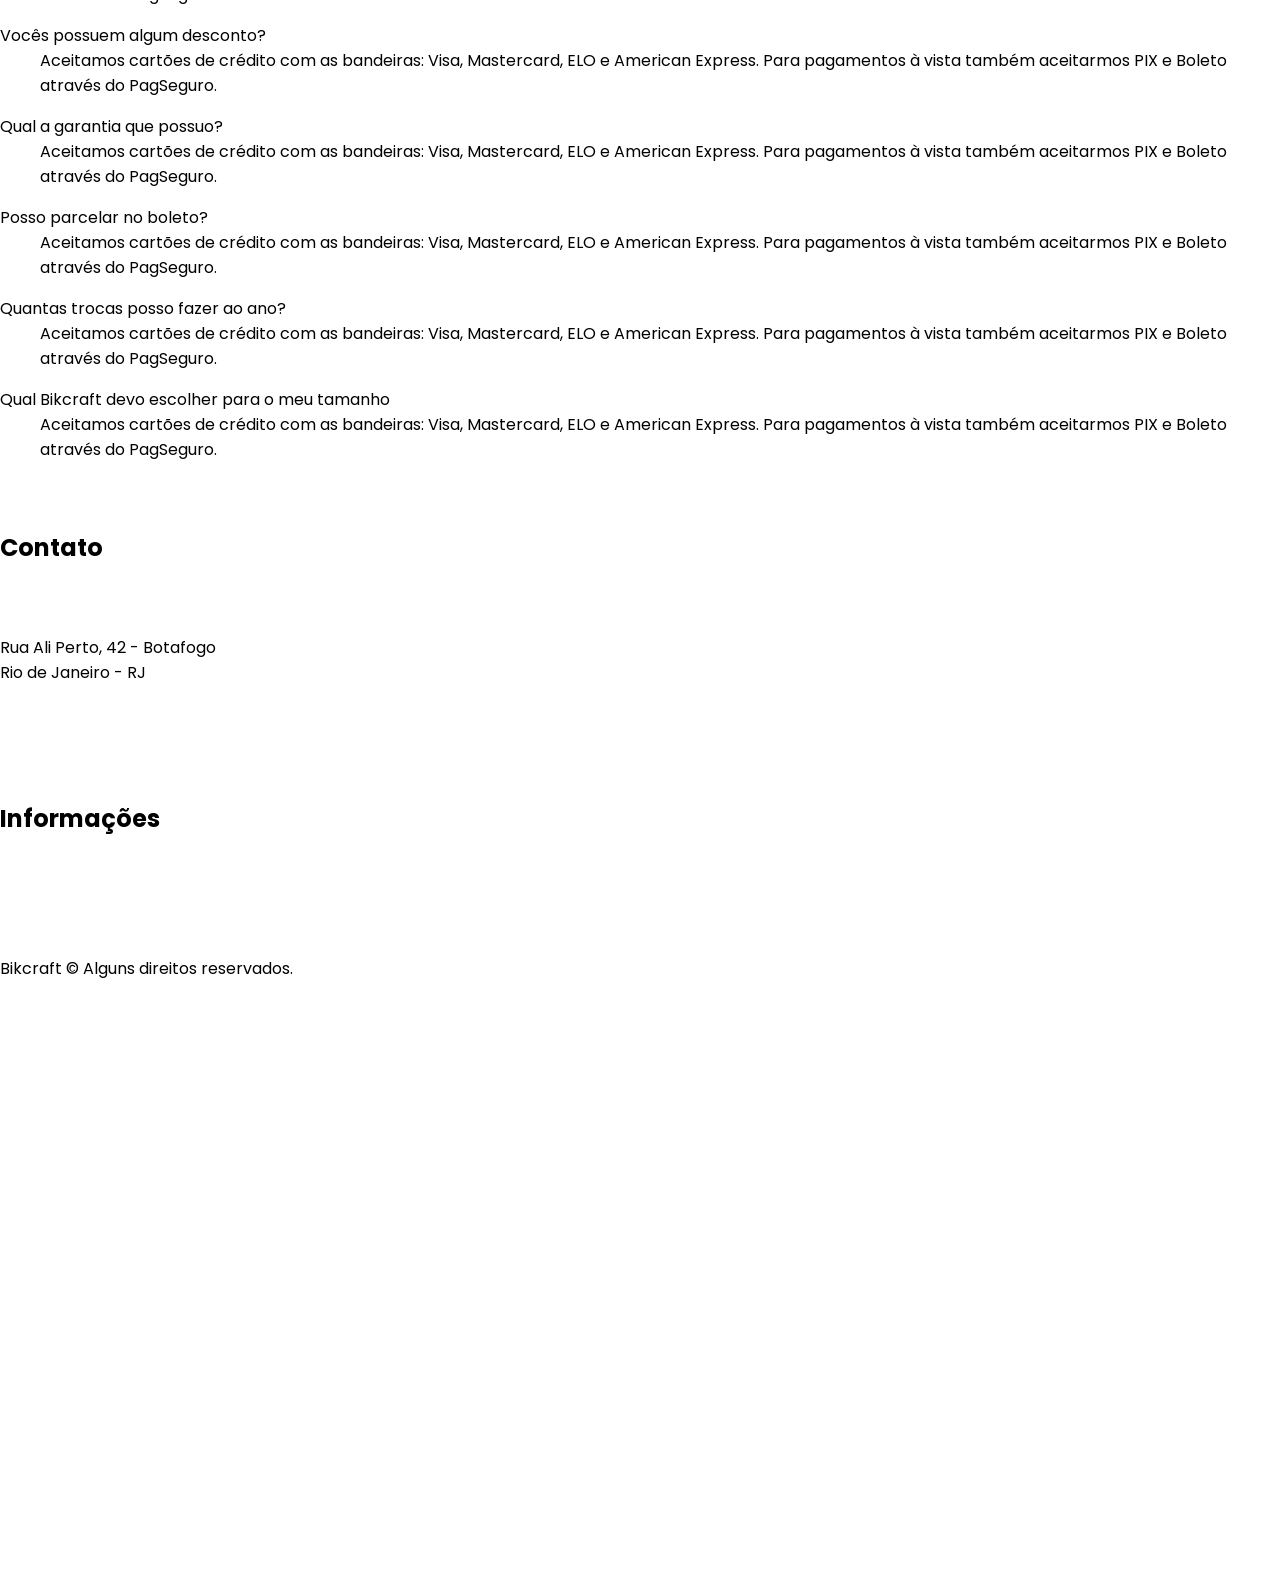
<file: seguros.html>
<!DOCTYPE html>
<html lang="pt-br">

<head>
  <title>Seguros - Bikcraft</title>
  <meta charset="UTF-8">
  <meta name="viewport" content="width=device-width, initial-scale=1.0">
  <meta name="description" content="Seguros para todas nossas bicicletas eletricas e para todas as bicicletas da empresa bikcraft">

  <link rel="preload" href="./css/style.css" as="style">
  <link rel="stylesheet" href="./css/style.css">

  <link rel="preconnect" href="https://fonts.googleapis.com">
  <link rel="preconnect" href="https://fonts.gstatic.com" crossorigin>
  <link href="https://fonts.googleapis.com/css2?family=Merriweather:ital,wght@1,900&family=Poppins:wght@400;600&family=Roboto:wght@400;500&display=swap" rel="stylesheet">
</head>

<body>
  <header class="header-bg">
    <div class="container header-container">
      <a href="./"><img src="./img/bikcraft.svg" alt="Logo" width="136" height="32"></a>
      <nav>
        <ul class="header-menu font-1-m cor-c0">
          <li><a href="./bicicletas.html">Bicicletas</a></li>
          <li><a href="./seguros.html">Seguros</a></li>
          <li><a href="./contato.html">Contato</a></li>
        </ul>
      </nav>
    </div>
  </header>

  <main>
    <div class="termos-bg seguro-termos">
      <div class="container">
        <p class="font-2-l cor-c5">escolha o seguro</p>
        <h1 class="font-1-xxl cor-c0">você seguro<span class="cor-p1">.</span></h1>
      </div>
    </div>
    <article class="seguros-bg">
      <div class="seguro container">
        <div class="seguro-grid">
          <div class="seguro-lista">
            <p class="font-1-xl cor-c6">Prata</p>
            <span class="font-1-xl cor-c0">R$ 199<span class="font-1-xs cor-c6">Mensal</span></span>
            <ul class="font-2-m cor-c0">
              <li>Duas trocas por ano</li>
              <li>Assistência técnica</li>
              <li>Suporte 08h às 18h</li>
              <li>Cobertura estadual</li>
            </ul>
            <a class="botao cinza" href="./orcamento.html">Inscreva-se</a>
          </div>

          <div class="seguro-lista">
            <p class="font-1-xl cor-p1">OURO</p>
            <span class="font-1-xl cor-c0">R$ 199<span class="font-1-xs cor-c6">Mensal</span></span>
            <ul class="font-2-m cor-c0">
              <li>Cinco trocas por ano</li>
              <li>Assistência especial</li>
              <li>Suporte 24h</li>
              <li>Cobertura nacional</li>
              <li>Desconto em parceiros</li>
              <li>Acesso ao Clube Bikcraft</li>
            </ul>
            <a class="botao" href="./orcamento.html">Inscreva-se</a>
          </div>
        </div>
      </div>
    </article>

    <article class="vantagens-bg">
      <div class="vantagens container">
        <h1 class="font-1-xxl cor-c0">nossas vantagens<span class="cor-p1">.</span></h1>
        <ul class="vantangens-lista">
          <li>
            <img src="./img/icones/eletrica.svg" alt="">
            <h2 class="font-1-l cor-c0">Reparo Elétrico</h2>
            <p class="font-2-m cor-c6">Garantimos o reparo completo do seu motor em caso de falhas. Sabemos que falhas são raras, mas estamos aqui para caso ocorra.</p>
          </li>
          <li>
            <img src="./img/icones/carbono.svg" alt="">
            <h2 class="font-1-l cor-c0">Reparo Elétrico</h2>
            <p class="font-2-m cor-c6">Nossos quadros são feitos para durar para sempre. Mas caso algo ocorra, ficamos felizes em reparar.</p>
          </li>
          <li>
            <img src="./img/icones/sustentavel.svg" alt="">
            <h2 class="font-1-l cor-c0">Sustentável</h2>
            <p class="font-2-m cor-c6">Trabalhamos com a filosofia de desperdício zero. Qualquer parte defeituosa é reciclada e reutilizada em outro projeto.</p>
          </li>
          <li>
            <img src="./img/icones/rastreador.svg" alt="">
            <h2 class="font-1-l cor-c0">Recuperação</h2>
            <p class="font-2-m cor-c6">A sua Bikcraft ficará pronta para uso no mesmo dia, caso você traga ela para ser reparada em uma das filiais.</p>
          </li>
          <li>
            <img src="./img/icones/seguro.svg" alt="">
            <h2 class="font-1-l cor-c0">Segurança</h2>
            <p class="font-2-m cor-c6">A sua Bikcraft ficará pronta para uso no mesmo dia, caso você traga ela para ser reparada em uma das filiais.</p>
          </li>
          <li>
            <img src="./img/icones/velocidade.svg" alt="">
            <h2 class="font-1-l cor-c0">Rapidez</h2>
            <p class="font-2-m cor-c6">A sua Bikcraft ficará pronta para uso no mesmo dia, caso você traga ela para ser reparada em uma das filiais.</p>
          </li>
        </ul>
      </div>
    </article>

    <article>
      <div class="perguntas container">
        <h1 class="font-1-xxl cor-c11">perguntas frequentes<span class="cor-p1">.</span></h1>
        <div class="perguntas-lista">
          <dl>
            <dt class="font-1-m-b cor-11">Qual forma de pagamento vocês aceitam?</dt>
            <dd class="font-2-s cor-c9">Aceitamos cartões de crédito com as bandeiras: Visa, Mastercard, ELO e American Express. Para pagamentos à vista também aceitarmos PIX e Boleto através do PagSeguro.</dd>
          </dl>
          <dl>
            <dt class="font-1-m-b cor-11">Como posso entrar em contato?</dt>
            <dd class="font-2-s cor-c9">Aceitamos cartões de crédito com as bandeiras: Visa, Mastercard, ELO e American Express. Para pagamentos à vista também aceitarmos PIX e Boleto através do PagSeguro.</dd>
          </dl>
          <dl>
            <dt class="font-1-m-b cor-11">Vocês possuem algum desconto?</dt>
            <dd class="font-2-s cor-c9">Aceitamos cartões de crédito com as bandeiras: Visa, Mastercard, ELO e American Express. Para pagamentos à vista também aceitarmos PIX e Boleto através do PagSeguro.</dd>
          </dl>
          <dl>
            <dt class="font-1-m-b cor-11">Qual a garantia que possuo?</dt>
            <dd class="font-2-s cor-c9">Aceitamos cartões de crédito com as bandeiras: Visa, Mastercard, ELO e American Express. Para pagamentos à vista também aceitarmos PIX e Boleto através do PagSeguro.</dd>
          </dl>
          <dl>
            <dt class="font-1-m-b cor-11">Posso parcelar no boleto?</dt>
            <dd class="font-2-s cor-c9">Aceitamos cartões de crédito com as bandeiras: Visa, Mastercard, ELO e American Express. Para pagamentos à vista também aceitarmos PIX e Boleto através do PagSeguro.</dd>
          </dl>
          <dl>
            <dt class="font-1-m-b cor-11">Quantas trocas posso fazer ao ano?</dt>
            <dd class="font-2-s cor-c9">Aceitamos cartões de crédito com as bandeiras: Visa, Mastercard, ELO e American Express. Para pagamentos à vista também aceitarmos PIX e Boleto através do PagSeguro.</dd>
          </dl>
          <dl>
            <dt class="font-1-m-b cor-11">Qual Bikcraft devo escolher para o meu tamanho</dt>
            <dd class="font-2-s cor-c9">Aceitamos cartões de crédito com as bandeiras: Visa, Mastercard, ELO e American Express. Para pagamentos à vista também aceitarmos PIX e Boleto através do PagSeguro.</dd>
          </dl>
        </div>
      </div>
    </article>
  </main>

  <footer class="footer-bg">
    <div class="footer container">
      <div class="footer-logo">
        <img src="./img/bikcraft.svg" alt="Bikcraft">
      </div>
      <div class="footer-contato">
        <h2 class="font-2-l-b cor-c0">Contato</h2>
        <div class="contato-informacoes">
          <ul class="font-2-m cor-c5">
            <li><a href="tel: +55(21)9999-9999">+55 21 9999-9999</a></li>
            <li><a href="mailto: contato@bikcraft.com">contato@bikcraft.com</a></li>
            <li>Rua Ali Perto, 42 - Botafogo</li>
            <li>Rio de Janeiro - RJ</li>
          </ul>
        </div>
        <div class="footer-redes">
          <ul>
            <li><a href="./"><img src="./img/redes/instagram.svg" alt="Instagram"></a></li>
            <li><a href="./"> <img src="./img/redes/facebook.svg" alt="Facebook"></a></li>
            <li><a href="./"><img src="./img/redes/youtube.svg" alt="Youtube"></a></li>
          </ul>
        </div>
      </div>
      <div class="footer-informacoes">
        <h2 class="font-2-l-b cor-c0">Informações</h3>
          <ul class="font-2-m cor-c5">
            <li><a href="./bicicletas.html">Bicicletas</a></li>
            <li><a href="./seguros.html">Seguros</a></li>
            <li><a href="./contato.html">Contato</a></li>
            <li><a href="./termos.html">Termos e Condições</a></li>
          </ul>
      </div>
      <p class="rodape font-2-m cor-c5">Bikcraft © Alguns direitos reservados.</p>
    </div>
  </footer>
</body>
</file>
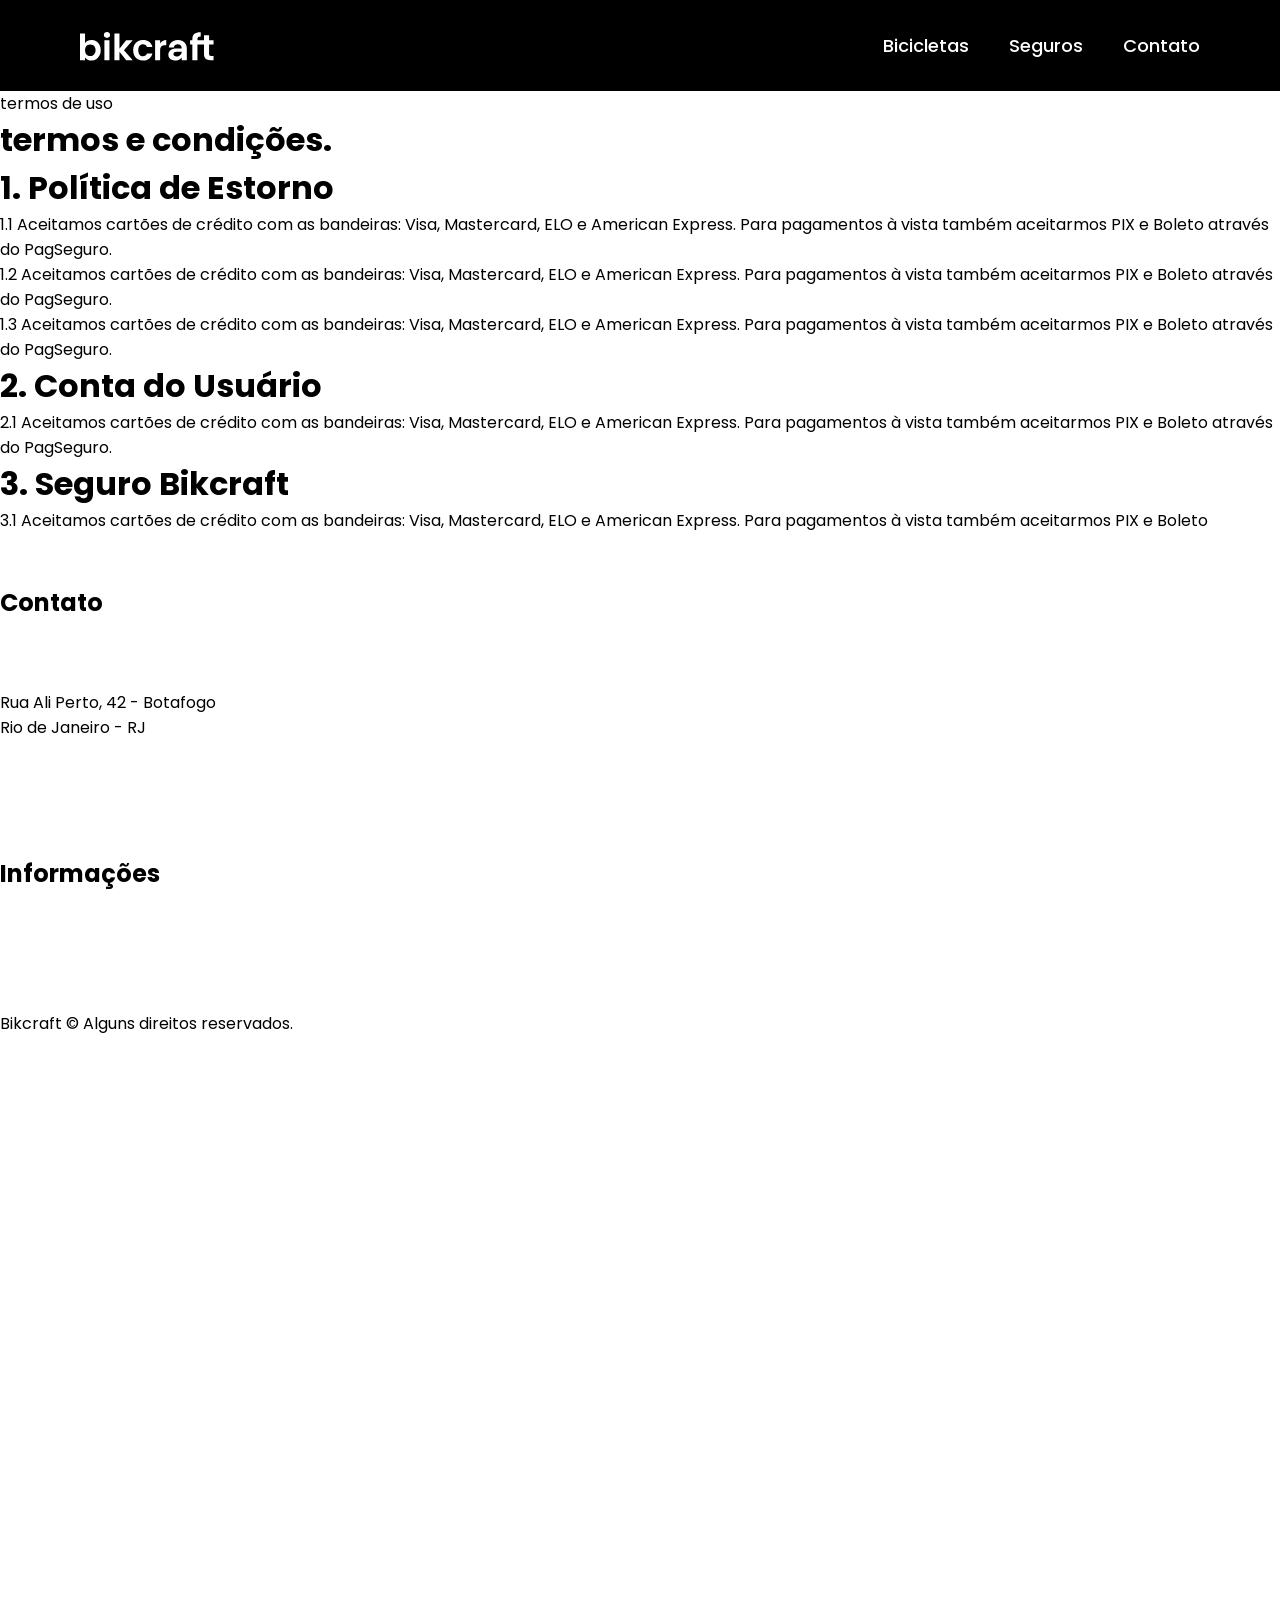
<file: termos.html>
<!DOCTYPE html>
<html lang="pt-br">

<head>
  <title>Termos e condições - Bikcraft</title>
  <meta charset="UTF-8">
  <meta name="viewport" content="width=device-width, initial-scale=1.0">
  <meta name="description" content="Termos e condições da empresa bikcraft">

  <link rel="preload" href="./css/style.css" as="style">
  <link rel="stylesheet" href="./css/style.css">

  <link rel="preconnect" href="https://fonts.googleapis.com">
  <link rel="preconnect" href="https://fonts.gstatic.com" crossorigin>
  <link href="https://fonts.googleapis.com/css2?family=Merriweather:ital,wght@1,900&family=Poppins:wght@400;600&family=Roboto:wght@400;500&display=swap" rel="stylesheet">
</head>

<body>
  <header class="header-bg">
    <div class="container header-container">
      <a href="./"><img src="./img/bikcraft.svg" alt="Logo" width="136" height="32"></a>
      <nav>
        <ul class="header-menu font-1-m cor-c0">
          <li><a href="./bicicletas.html">Bicicletas</a></li>
          <li><a href="./seguros.html">Seguros</a></li>
          <li><a href="./contato.html">Contato</a></li>
        </ul>
      </nav>
    </div>
  </header>

  <main class="termos">
    <div id="termos-bg" class="termos-bg">
      <div class="container">
        <p class="font-2-l cor-c5">termos de uso</p>
        <h1 class="font-1-xxl cor-c0">termos e condições<span class="cor-p1">.</span></h1>
      </div>
    </div>

    <div class="termos-conteudo container">
      <div class="politica font-2-s cor-10">
        <h1 class="font-1-l cor-11">1. Política de Estorno</h1>
        <p>1.1 Aceitamos cartões de crédito com as bandeiras: Visa, Mastercard, ELO e American Express. Para pagamentos à vista também aceitarmos PIX e Boleto através do PagSeguro.</p>
        <p>1.2 Aceitamos cartões de crédito com as bandeiras: Visa, Mastercard, ELO e American Express. Para pagamentos à vista também aceitarmos PIX e Boleto através do PagSeguro.</p>
        <p>1.3 Aceitamos cartões de crédito com as bandeiras: Visa, Mastercard, ELO e American Express. Para pagamentos à vista também aceitarmos PIX e Boleto através do PagSeguro.</p>
        <h1 class="font-1-l cor-11">2. Conta do Usuário</h1>
        <p>2.1 Aceitamos cartões de crédito com as bandeiras: Visa, Mastercard, ELO e American Express. Para pagamentos à vista também aceitarmos PIX e Boleto através do PagSeguro.</p>
        <h1 class="font-1-l cor-11">3. Seguro Bikcraft</h1>
        <p>3.1 Aceitamos cartões de crédito com as bandeiras: Visa, Mastercard, ELO e American Express. Para pagamentos à vista também aceitarmos PIX e Boleto</p>
      </div>
  </main>

  <footer class="footer-bg">
    <div class="footer container">
      <div class="footer-logo">
        <img src="./img/bikcraft.svg" alt="Bikcraft">
      </div>
      <div class="footer-contato">
        <h2 class="font-2-l-b cor-c0">Contato</h2>
        <div class="contato-informacoes">
          <ul class="font-2-m cor-c5">
            <li><a href="tel: +55(21)9999-9999">+55 21 9999-9999</a></li>
            <li><a href="mailto: contato@bikcraft.com">contato@bikcraft.com</a></li>
            <li>Rua Ali Perto, 42 - Botafogo</li>
            <li>Rio de Janeiro - RJ</li>
          </ul>
        </div>
        <div class="footer-redes">
          <ul>
            <li><a href="./"><img src="./img/redes/instagram.svg" alt="Instagram"></a></li>
            <li><a href="./"> <img src="./img/redes/facebook.svg" alt="Facebook"></a></li>
            <li><a href="./"><img src="./img/redes/youtube.svg" alt="Youtube"></a></li>
          </ul>
        </div>
      </div>
      <div class="footer-informacoes">
        <h2 class="font-2-l-b cor-c0">Informações</h3>
          <ul class="font-2-m cor-c5">
            <li><a href="./bicicletas.html">Bicicletas</a></li>
            <li><a href="./seguros.html">Seguros</a></li>
            <li><a href="./contato.html">Contato</a></li>
            <li><a href="./termos.html">Termos e Condições</a></li>
          </ul>
      </div>
      <p class="rodape font-2-m cor-c5">Bikcraft © Alguns direitos reservados.</p>
    </div>
  </footer>

  </main>
</body>
</file>
<file: css/style.css>
/* Estilos Principais */

body {
    margin: 0;
    font-family: 'Poppins', sans-serif;
    padding-bottom: 600px;
}

a {
    text-decoration: none;
    color: #ffffff;
}

img {
    display: block;
    max-width: 100%;
}

ul, h1, p {
    list-style: none;
    padding: 0;
    margin: 0;
}

/* Header */

.header-bg {
    background-color: #000000;
}

.header-container {
    display: flex;
    gap: 20px;
    align-items: center;
    justify-content: space-between;
    flex-wrap: wrap;
    box-sizing: border-box;
    max-width: 1160px;
    margin: 0 auto;
    padding: 20px;
}

.header-menu {
    display: flex;
    flex-wrap: wrap;
    gap: 40px;
}

.header-menu a {
    padding: 12px 0px;
    display: block;
    font-size: 1.125rem;
    font-weight: 500;
    position: relative;
}

.header-menu a::after {
    content: "";
    display: block;
    position: absolute;
    width: 0;
    height: 2px;
    background-color: #FFFFFF;
    transition: 0.3s;
}

.header-menu a:hover::after {
    width: 100%;
}

@media (max-width: 800px) {
    .header-menu {
        gap: 20px;
    }

    .header-menu a:hover::after {
        width: 0;
    }
    
    .header-menu a {
        padding: 10px 15px;
        background-color: #111111;
        border-radius: 5px;
        font-size: 1.1rem;
    }
}

@media (max-width: 600px) {
    .header-menu a {
        font-size: 0.8rem;
        padding: 8px 12px;
    }

    .header-menu {
        gap: 12px;
    }
}

/* Introdução */

.introducao-bg {
    background-color: #000000;
    box-shadow: inset 0px -120px 0px #f10000;
}

.introducao-container {
    display: grid;
    gap: 20px;
    grid-template-columns: repeat(2, 1fr);
    box-sizing: border-box;
    max-width: 1160px;
    margin: 0 auto;
    padding: 0px 20px;
}

.introducao-conteudo {
    align-self: end;
    padding-bottom: 200px;
}

.introducao-conteudo h1 {
    font-size: 48px;
    color: #FFFFFF;
    line-height: 1.12em;
    margin-bottom: 32px;
}

.introducao-conteudo p {
    font-size: 1.125rem;
    color: #B2B2B2;
    line-height: 2rem;
    margin-bottom: 20px;
}

.introducao-conteudo a {
    display: inline-block;
    background: linear-gradient(#FFBF00, #F2A50C);
    padding: 16px 32px;
    border-radius: 5px;
    color: #332200;
    font-size: 18px;
    font-weight: 600;
}

.introducao-conteudo a:hover {
    background: #e4a30b;
}

.introducao-container img {
    height: 100%;
    border-radius: 5px;
    object-fit: cover;
}

@media (max-width: 1100px) {
    .introducao-conteudo h1 {
        font-size: 48px;
    }
}

@media (max-width: 800px) {
    .introducao-bg {
        box-shadow: inset 0px -120px 0px #ffffff;
        background-color: #111111;
    }
    .introducao-container {
        display: block;
    }

    .introducao-conteudo {
        padding-top: 40px;
        padding-bottom: 40px;
    }

    .introducao-conteudo h1 {
        font-size: 32px;
        line-height: 40px;
        margin-bottom: 16px;
    }

    .introducao-conteudo a {
        padding: 14px 22px;
    }

    .introducao-container img {
        height: 300px;
        width: 100%;
    }
}
</file>
